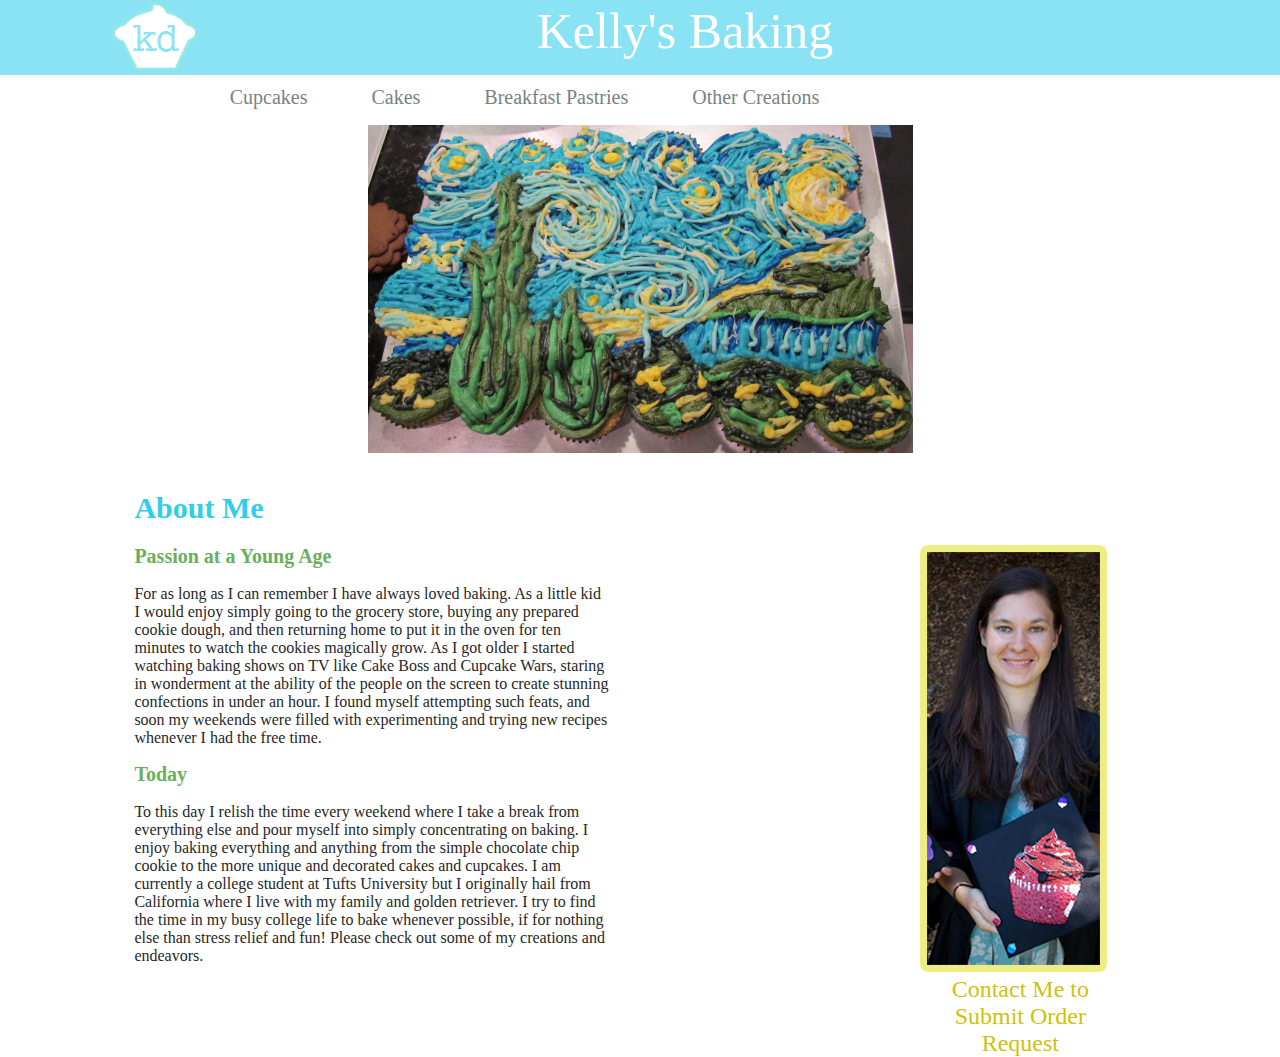
<file: index.html>
<!DOCTYPE html>
<html>
<head>
<!--Start of web page information-->
	<title>Kelly's Baking - Home</title>
	<meta name="description"
		content="Kelly's Baking Photogallery"/>
	<meta http-equiv="author"
		content="Kelly Donahoe"/>
	<meta name="keywords"
		content="baking, cookies, cake, pastries, cupcake, bread, Kelly, Donahoe"/>
<!--End of web page information-->

<link href="stylesheet.css" type="text/css" rel="stylesheet"/>
<!-- include jquery library -->
<script type="text/javascript" src="js/jquery-1.11.1.min.js"></script>
<!-- include cycle plug-in -->
<script type="text/javascript" src="js/jquery.cycle.all.js"></script>

<script type="text/javascript">
$(document).ready(function() {
    $('.slides').cycle({
        fx: 'fade'
    });
});
</script>


</head>



<body>

<!--<img src="images/header_logo.png" width="100%"/>
-->

<div id="banner">
	<div id="banner-content">
		Kelly's Baking
		<img src="images/logo.png"/>
	</div>
</div>

<!--Navigation Bar-->

<ul id="nav-subpages">
	<li><a href="cupcakes.html">Cupcakes</a></li>
	<li><a href="cakes.html">Cakes</a></li>
	<li><a href="breakfast_pastries.html">Breakfast Pastries<a/></li>
	<li><a href="other_creations.html">Other Creations</a></li>
</ul>

<!-- End navigation bar -->

<!-- Start image carusel -->

<!-- <div class="slide-viewer">
	<div class="slide-group">
		<div class="slide slide-1"><img src="images/starrynight.jpg"/></div>
		<div class="slide slide-2"><img src="images/chocolate_buttercream_cake.png"/></div>
		<div class="slide slide-3"><img src="images/fruit_scones.png"/></div>
		<div class="slide slide-4"><img src="images/fourth_of_july.png"/></div>

	</div> 
</div>
<div class="slide-buttons"></div>
 -->

<div class="slides">
		<img src="images/starrynight.jpg"/>
		<img src="images/chocolate_buttercream_cake.png"/>
		<img src="images/duck_cupcakes2.png"/>
		<img src="images/elephant_cupcakes2.png"/>
</div>
<!-- End image carusel -->


<!-- Start about me -->
<h1>About Me</h1>

<div id="kelly">
	<img src="images/kelly.png"/>
	<center><a href="mailto:kelly.donahoe@tufts.edu">Contact Me to Submit Order Request</a>
</div></center>

<h2>Passion at a Young Age</h2>
<p>For as long as I can remember I have always loved baking. As a little kid I would enjoy simply going to the grocery store, buying any prepared cookie dough, and then returning home to put it in the oven for ten minutes to watch the cookies magically grow. As I got older I started watching baking shows on TV like Cake Boss and Cupcake Wars, staring in wonderment at the ability of the people on the screen to create stunning confections in under an hour. I found myself attempting such feats, and soon my weekends were filled with experimenting and trying new recipes whenever I had the free time.</p> 

<h2>Today</h2>

<p>To this day I relish the time every weekend where I take a break from everything else and pour myself into simply concentrating on baking.  I enjoy baking everything and anything from the simple chocolate chip cookie to the more unique and decorated cakes and cupcakes. I am currently a college student at Tufts University but I originally hail from California where I live with my family and golden retriever.  I try to find the time in my busy college life to bake whenever possible, if for nothing else than stress relief and fun!  Please check out some of my creations and endeavors.</p>

<!-- <div id="email">
	
</div> -->

</body>

</html>
</file>
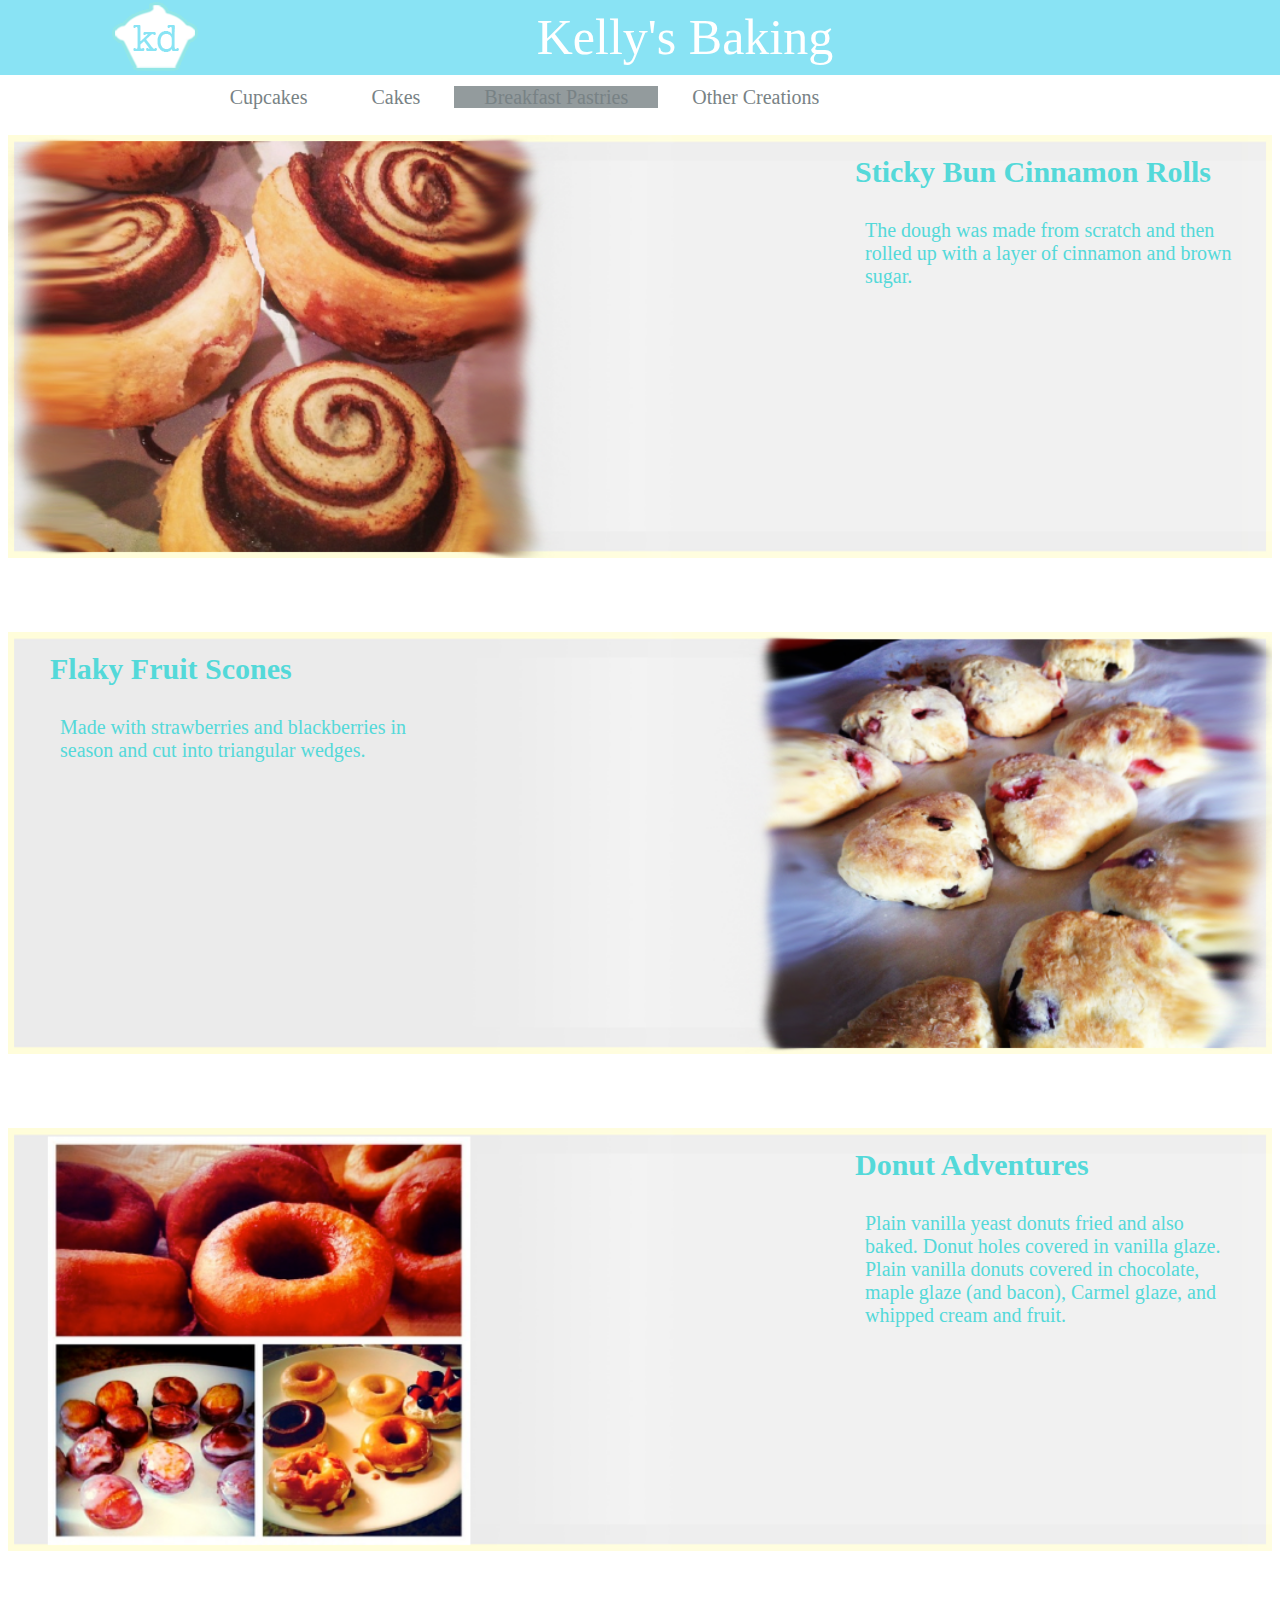
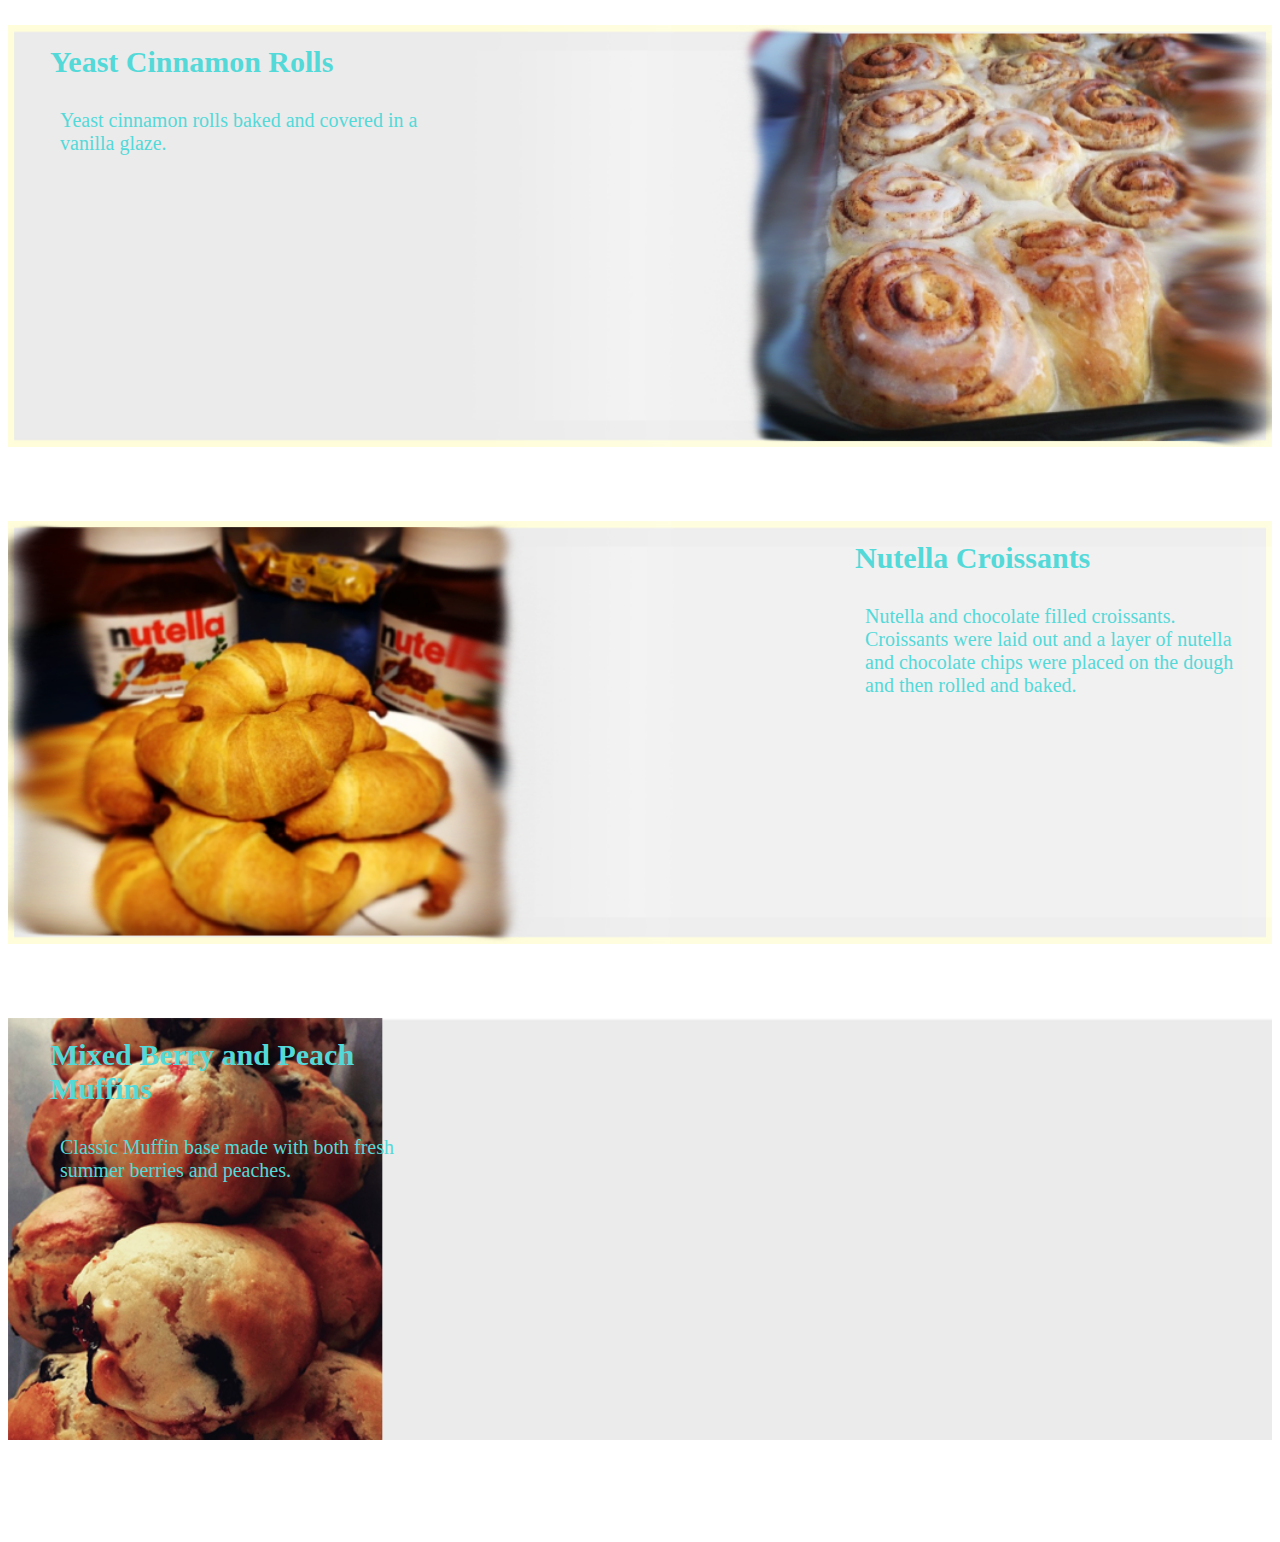
<file: breakfast_pasteries.html>
<!DOCTYPE html>
<html>
<head>
<!--Start of web page information-->
	<title>Kelly's Baking - Breakfast Pastries</title>
	<meta name="description"
		content="Kelly's Breakfast Pastries"/>
	<meta http-equiv="author"
		content="Elizabeth Liu"/>
	<meta name="keywords"
		content="baking, breakfast, pastries, Kelly, Donahoe"/>
<!--End of web page information-->

<link href="stylesheet.css" type="text/css" rel="stylesheet"/>

</head>



<body>

<div id="banner">
	<div id="banner-content">
		<a href="index.html">Kelly's Baking</a>
		<a href="index.html"><img src="images/logo.png"></a>
	</div>
</div>

<!--Navigation Bar-->

<ul id="nav-subpages">
	<li><a href="cupcakes.html">Cupcakes</a></li>
	<li><a href="cakes.html">Cakes</a></li>
	<li class="active"><a href="breakfast_pastries.html">Breakfast Pastries<a/></li>
	<li><a href="other_creations.html">Other Creations</a></li>
</ul>
<!-- End navigation bar -->

<!-- POST 1 -->
<div class="post_new">
	<div class="treat_info right_treat">
		<h3>Sticky Bun Cinnamon Rolls</h3>
		<p>The dough was made from scratch and then rolled up with a layer of cinnamon and brown sugar.</p>	
	</div>
	<img src="images/sticky_cinnamon_rolls.png"/>
</div>

<!-- POST 2 -->
<div class="post_new">
	<div class="treat_info left_treat">
		<h3>Flaky Fruit Scones</h3>
		<p>Made with strawberries and blackberries in season and cut into triangular wedges.</p>	
	</div>
	<img src="images/fruit_scones2.png"/>
</div>

<!-- POST 3 -->
<div class="post_new">
	<div class="treat_info right_treat">
		<h3>Donut Adventures</h3>
		<p>Plain vanilla yeast donuts fried and also baked. Donut holes covered in vanilla glaze. Plain vanilla donuts covered in chocolate, maple glaze (and bacon), Carmel glaze, and whipped cream and fruit.</p>	
	</div>
	<img src="images/donuts.png"/>
</div>

<!-- POST 4 -->
<div class="post_new">
	<div class="treat_info left_treat">
		<h3>Yeast Cinnamon Rolls</h3>
		<p>Yeast cinnamon rolls baked and covered in a vanilla glaze.</p>	
	</div>
	<img src="images/yeast_cinnamon_rolls.png"/>
</div>

<!-- POST 5 -->
<div class="post_new">
	<div class="treat_info right_treat">
		<h3>Nutella Croissants</h3>
		<p>Nutella and chocolate filled croissants. Croissants were laid out and a layer of nutella and chocolate chips were placed on the dough and then rolled and baked.</p>	
	</div>
	<img src="images/nutella_croissants.png"/>
</div>
	
<!-- POST 6 -->
<div class="post_new">
	<div class="treat_info left_treat">
		<h3>Mixed Berry and Peach Muffins</h3>
		<p> Classic Muffin base made with both fresh summer berries and peaches.</p>	
	</div>
	<img src="images/muffins.png"/>
</div>


</body>

</html>
</file>
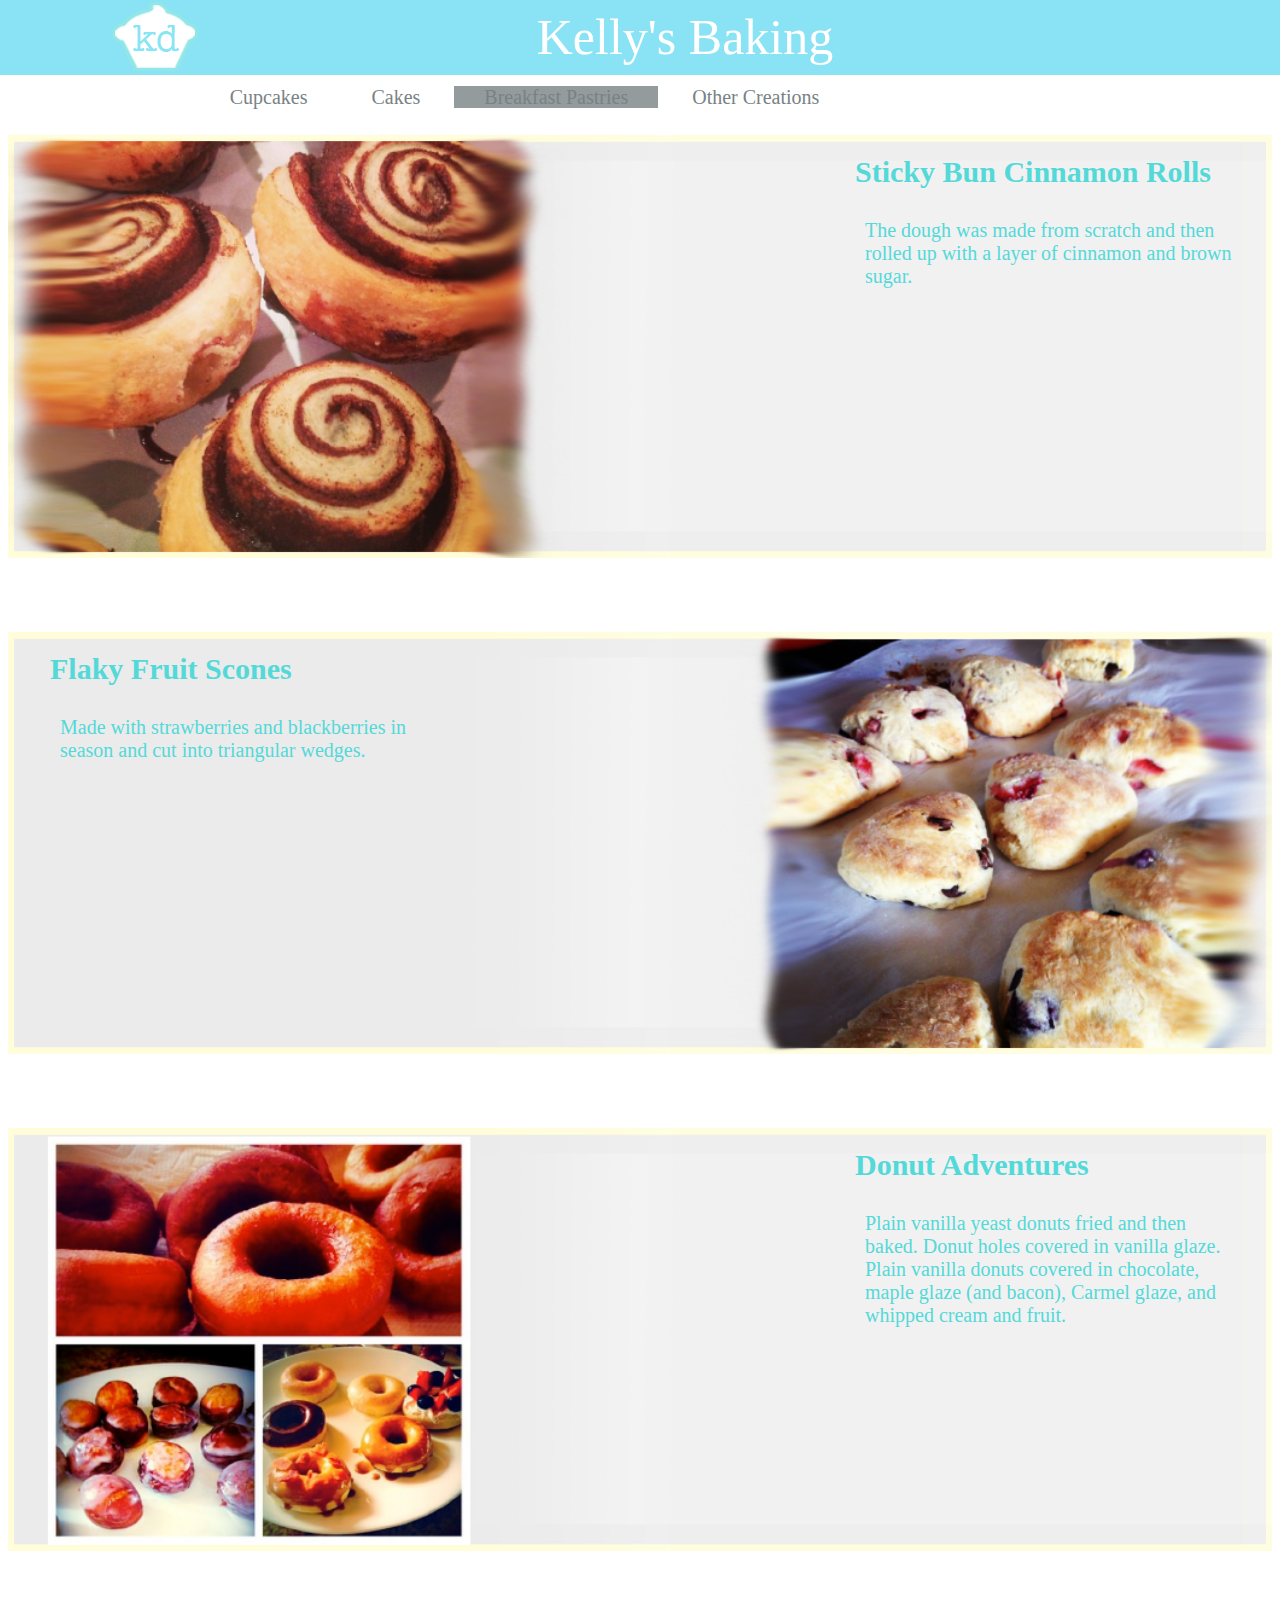
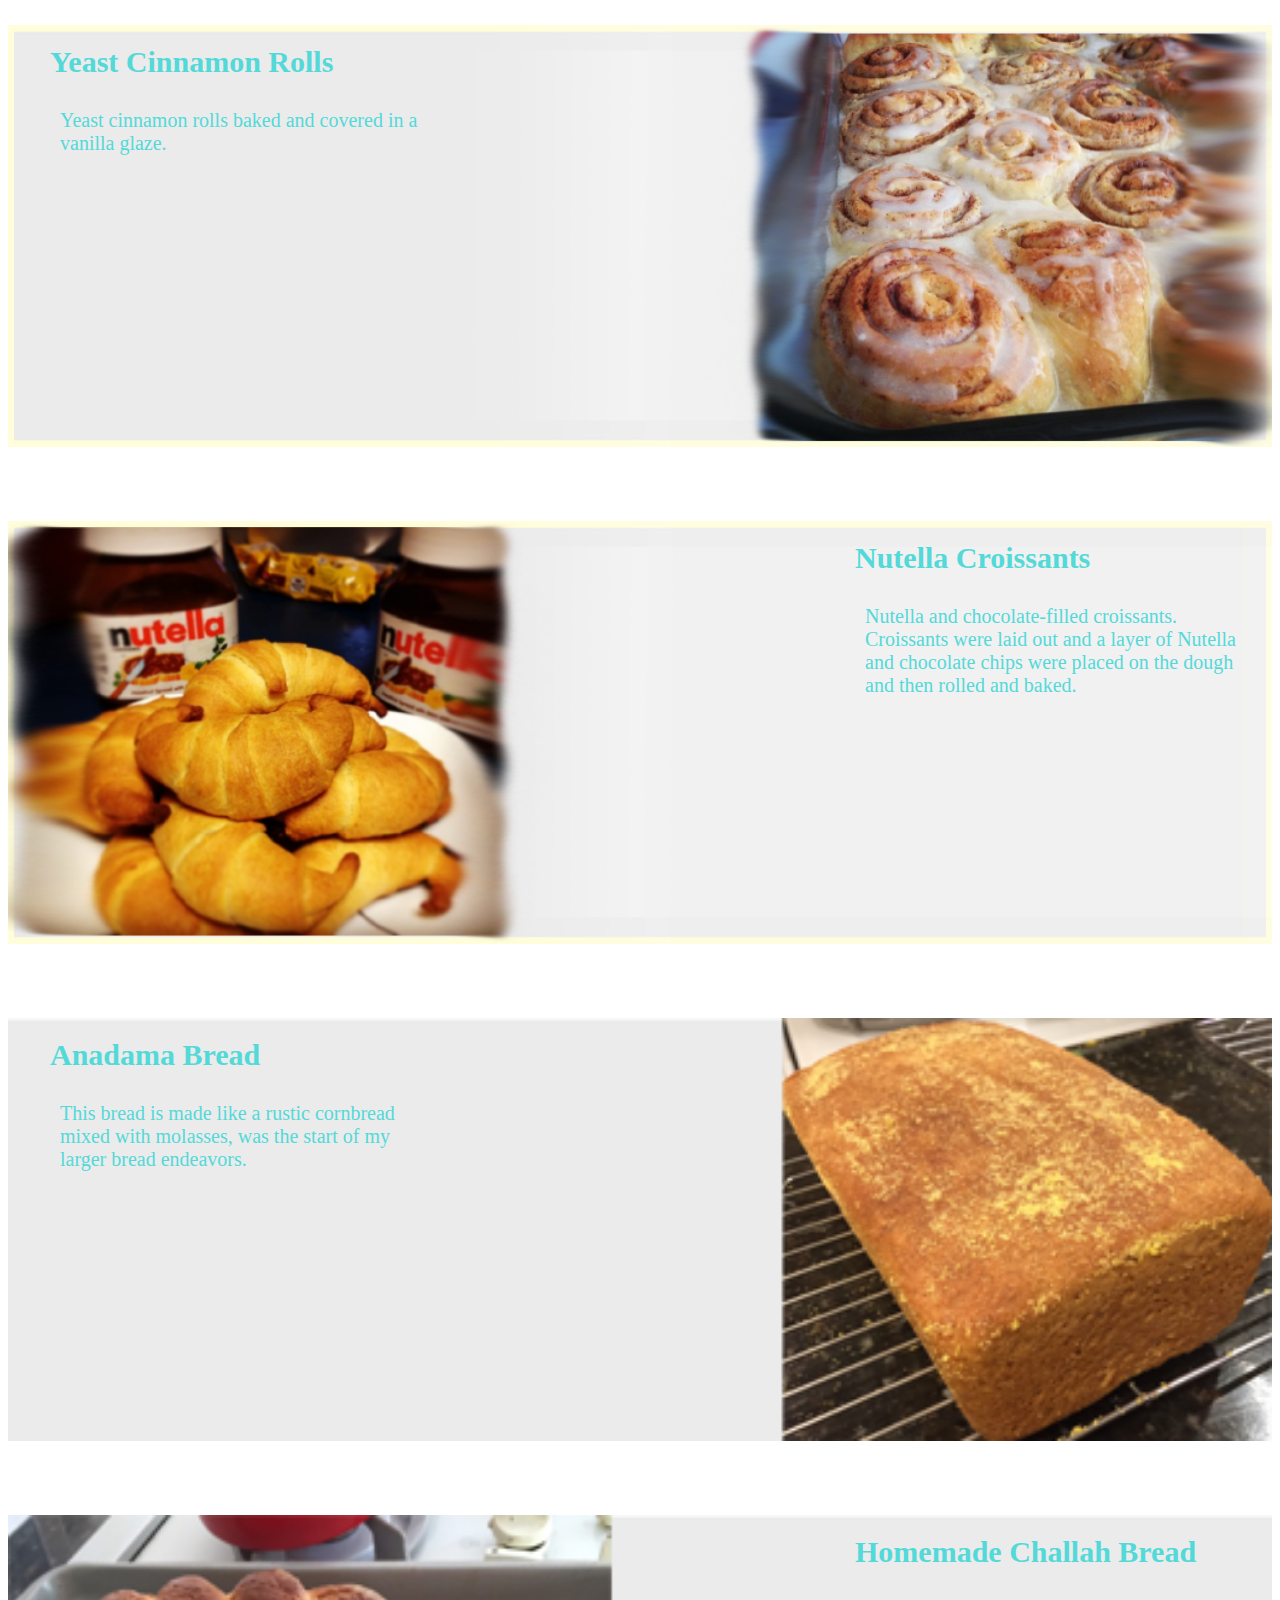
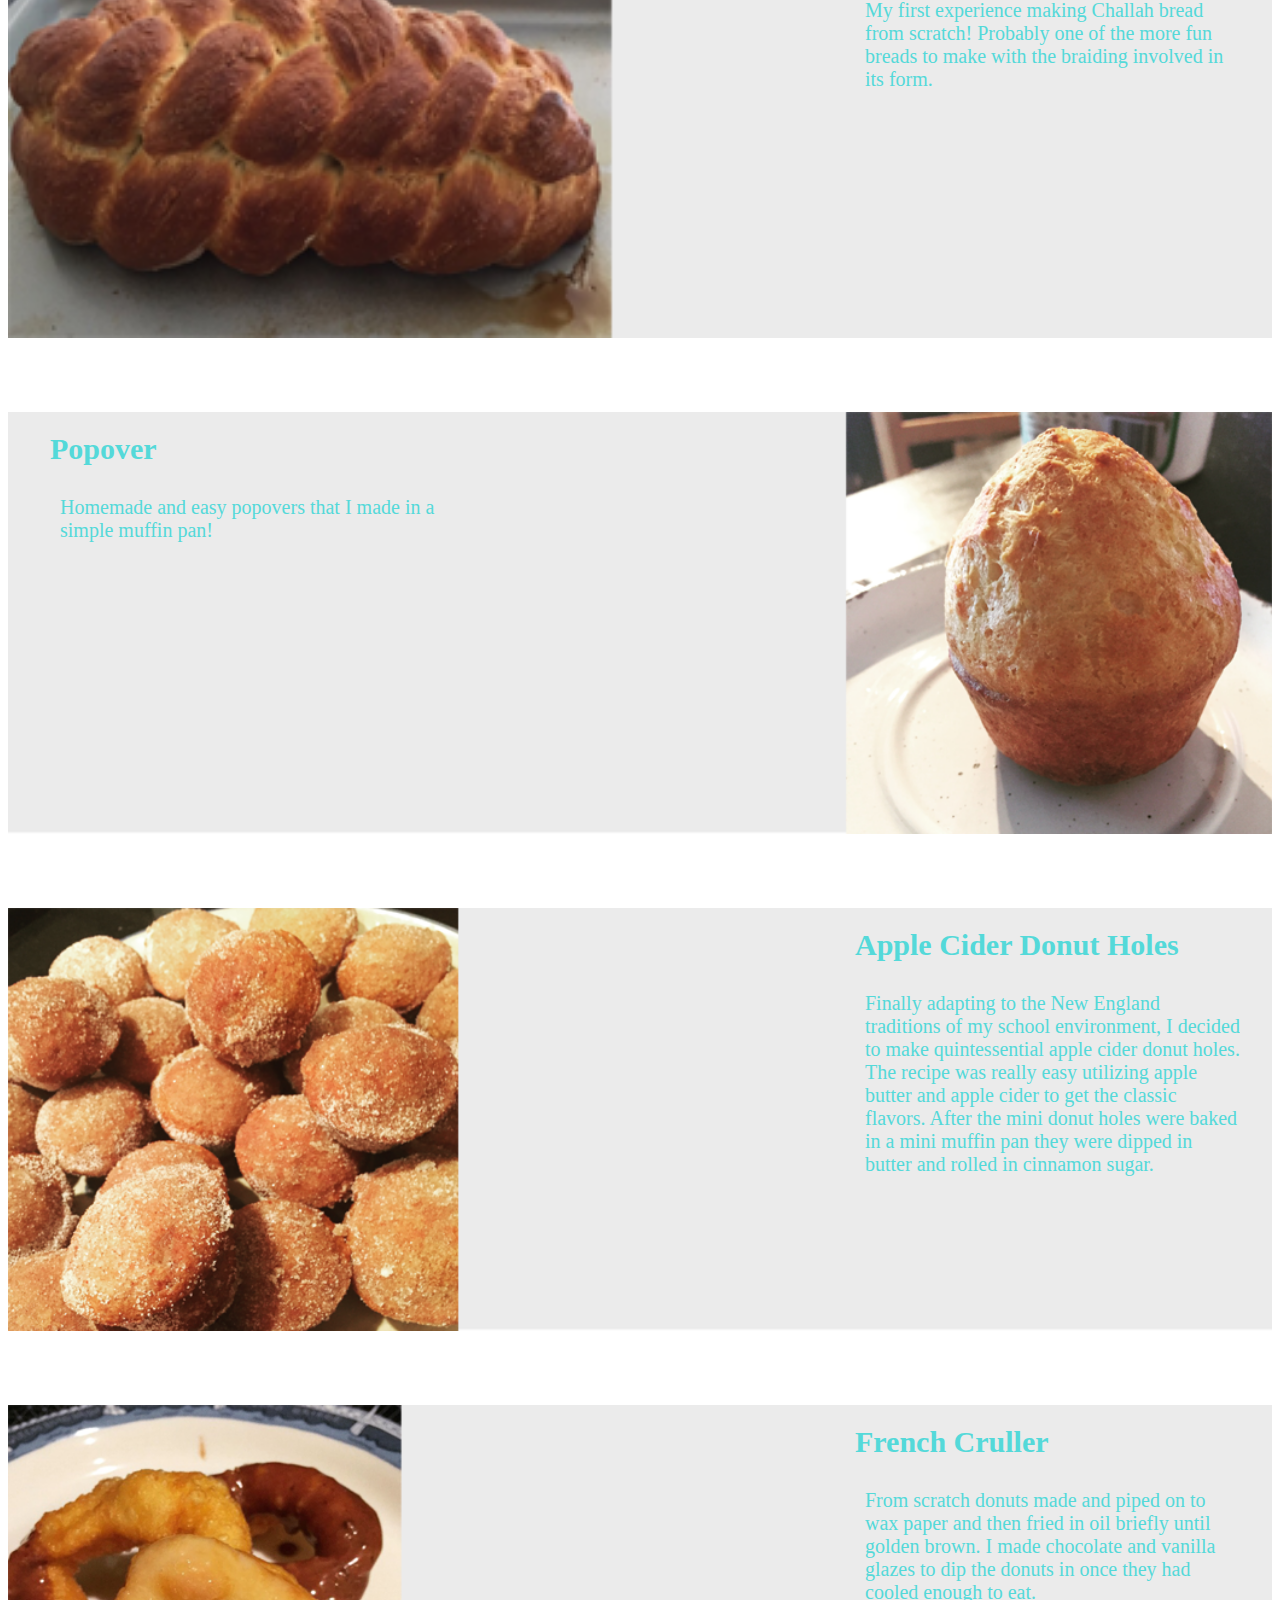
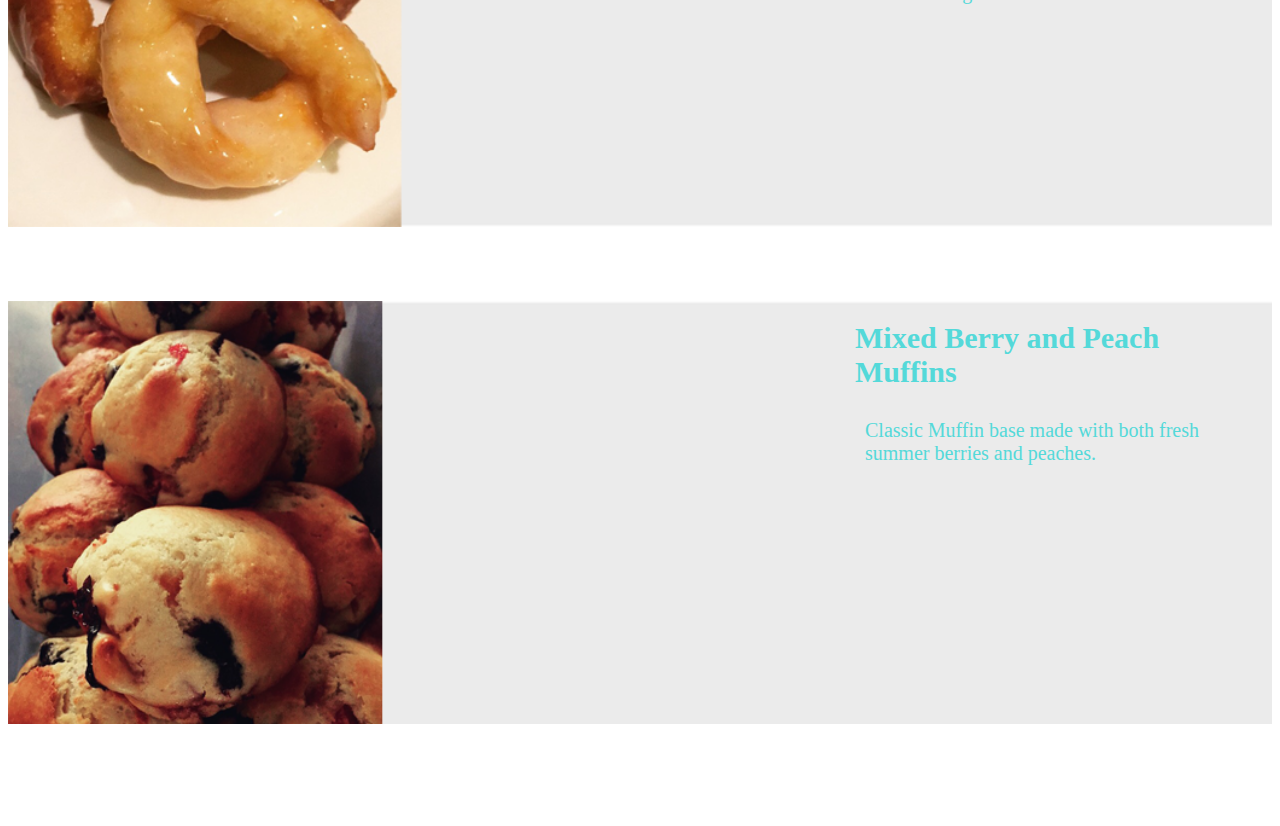
<file: breakfast_pastries.html>
<!DOCTYPE html>
<html>
<head>
<!--Start of web page information-->
	<title>Kelly's Baking - Breakfast Pastries</title>
	<meta name="description"
		content="Kelly's Breakfast Pastries"/>
	<meta http-equiv="author"
		content="Elizabeth Liu"/>
	<meta name="keywords"
		content="baking, breakfast, pastries, Kelly, Donahoe"/>
<!--End of web page information-->

<link href="stylesheet.css" type="text/css" rel="stylesheet"/>

</head>



<body>

<div id="banner">
	<div id="banner-content">
		<a href="index.html">Kelly's Baking</a>
		<a href="index.html"><img src="images/logo.png"></a>
	</div>
</div>

<!--Navigation Bar-->

<ul id="nav-subpages">
	<li><a href="cupcakes.html">Cupcakes</a></li>
	<li><a href="cakes.html">Cakes</a></li>
	<li class="active"><a href="breakfast_pastries.html">Breakfast Pastries<a/></li>
	<li><a href="other_creations.html">Other Creations</a></li>
</ul>
<!-- End navigation bar -->

<!-- POST 1 -->
<div class="post_new">
	<div class="treat_info right_treat">
		<h3>Sticky Bun Cinnamon Rolls</h3>
		<p>The dough was made from scratch and then rolled up with a layer of cinnamon and brown sugar.</p>	
	</div>
	<img src="images/sticky_cinnamon_rolls.png"/>
</div>

<!-- POST 2 -->
<div class="post_new">
	<div class="treat_info left_treat">
		<h3>Flaky Fruit Scones</h3>
		<p>Made with strawberries and blackberries in season and cut into triangular wedges.</p>	
	</div>
	<img src="images/fruit_scones2.png"/>
</div>

<!-- POST 3 -->
<div class="post_new">
	<div class="treat_info right_treat">
		<h3>Donut Adventures</h3>
		<p>Plain vanilla yeast donuts fried and then baked. Donut holes covered in vanilla glaze. Plain vanilla donuts covered in chocolate, maple glaze (and bacon), Carmel glaze, and whipped cream and fruit.</p>	
	</div>
	<img src="images/donuts.png"/>
</div>

<!-- POST 4 -->
<div class="post_new">
	<div class="treat_info left_treat">
		<h3>Yeast Cinnamon Rolls</h3>
		<p>Yeast cinnamon rolls baked and covered in a vanilla glaze.</p>	
	</div>
	<img src="images/yeast_cinnamon_rolls.png"/>
</div>

<!-- POST 5 -->
<div class="post_new">
	<div class="treat_info right_treat">
		<h3>Nutella Croissants</h3>
		<p>Nutella and chocolate-filled croissants. Croissants were laid out and a layer of Nutella and chocolate chips were placed on the dough and then rolled and baked.</p>	
	</div>
	<img src="images/nutella_croissants.png"/>
</div>

<!-- POST 6 -->
<div class="post_new">
        <div class="treat_info left_treat">
                <h3>Anadama Bread</h3>
                <p>This bread is made like a rustic cornbread mixed with molasses, was the start of my larger bread endeavors. </p>  
        </div>
        <img src="images/Anadama.png"/>
</div>

<!-- POST 7 -->
<div class="post_new">
        <div class="treat_info right_treat">
                <h3>Homemade Challah Bread</h3>
                <p>My first experience making Challah bread from scratch! Probably one of the more fun breads to make with the braiding involved in its form. </p>
        </div>
        <img src="images/Challah.png"/>
</div>

<!-- POST 8 -->
<div class="post_new">
        <div class="treat_info left_treat">
                <h3>Popover</h3>
                <p> Homemade and easy popovers that I made in a simple muffin pan! </p>
        </div>
        <img src="images/Popover.png"/>
</div>

<!-- POST 9 -->
<div class="post_new">
        <div class="treat_info right_treat">
                <h3> Apple Cider Donut Holes </h3>
                <p> Finally adapting to the New England traditions of my school environment, I decided to make quintessential apple cider donut holes. The recipe was really easy utilizing apple butter and apple cider to get the classic flavors. After the mini donut holes were baked in a mini muffin pan they were dipped in butter and rolled in cinnamon sugar. </p>
        </div>
        <img src="images/Appleciderdonut.png"/>
</div>

<!-- POST 10 -->
<div class="post_new">
        <div class="treat_info right_treat">
                <h3> French Cruller </h3>
                <p> From scratch donuts made and piped on to wax paper and then fried in oil briefly until golden brown. I made chocolate and vanilla glazes to dip the donuts in once they had cooled enough to eat.  </p>
        </div>
        <img src="images/FrenchCrueller.png"/>
</div>

<!-- POST 11 -->
<div class="post_new">
	<div class="treat_info right_treat">
		<h3>Mixed Berry and Peach Muffins</h3>
		<p> Classic Muffin base made with both fresh summer berries and peaches.</p>	
	</div>
	<img src="images/muffins.png"/>
</div>

	


</body>

</html>
</file>
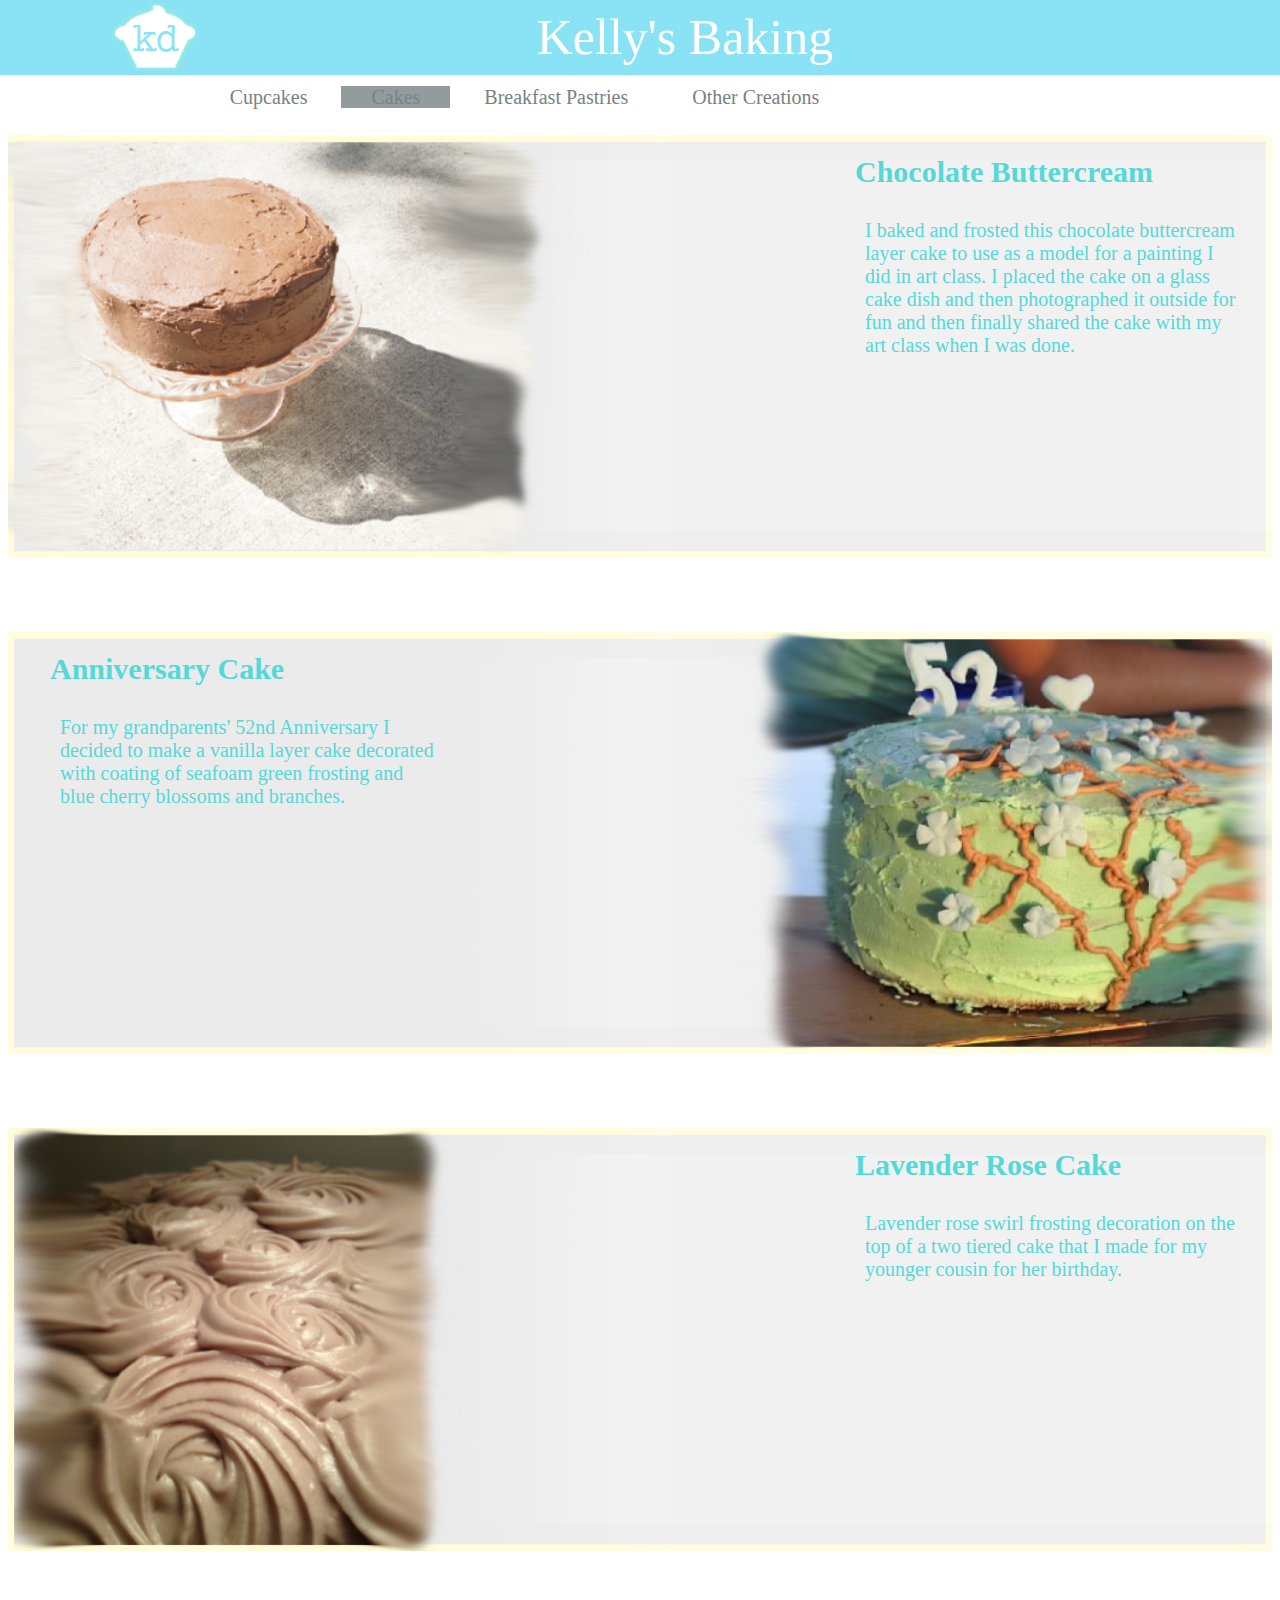
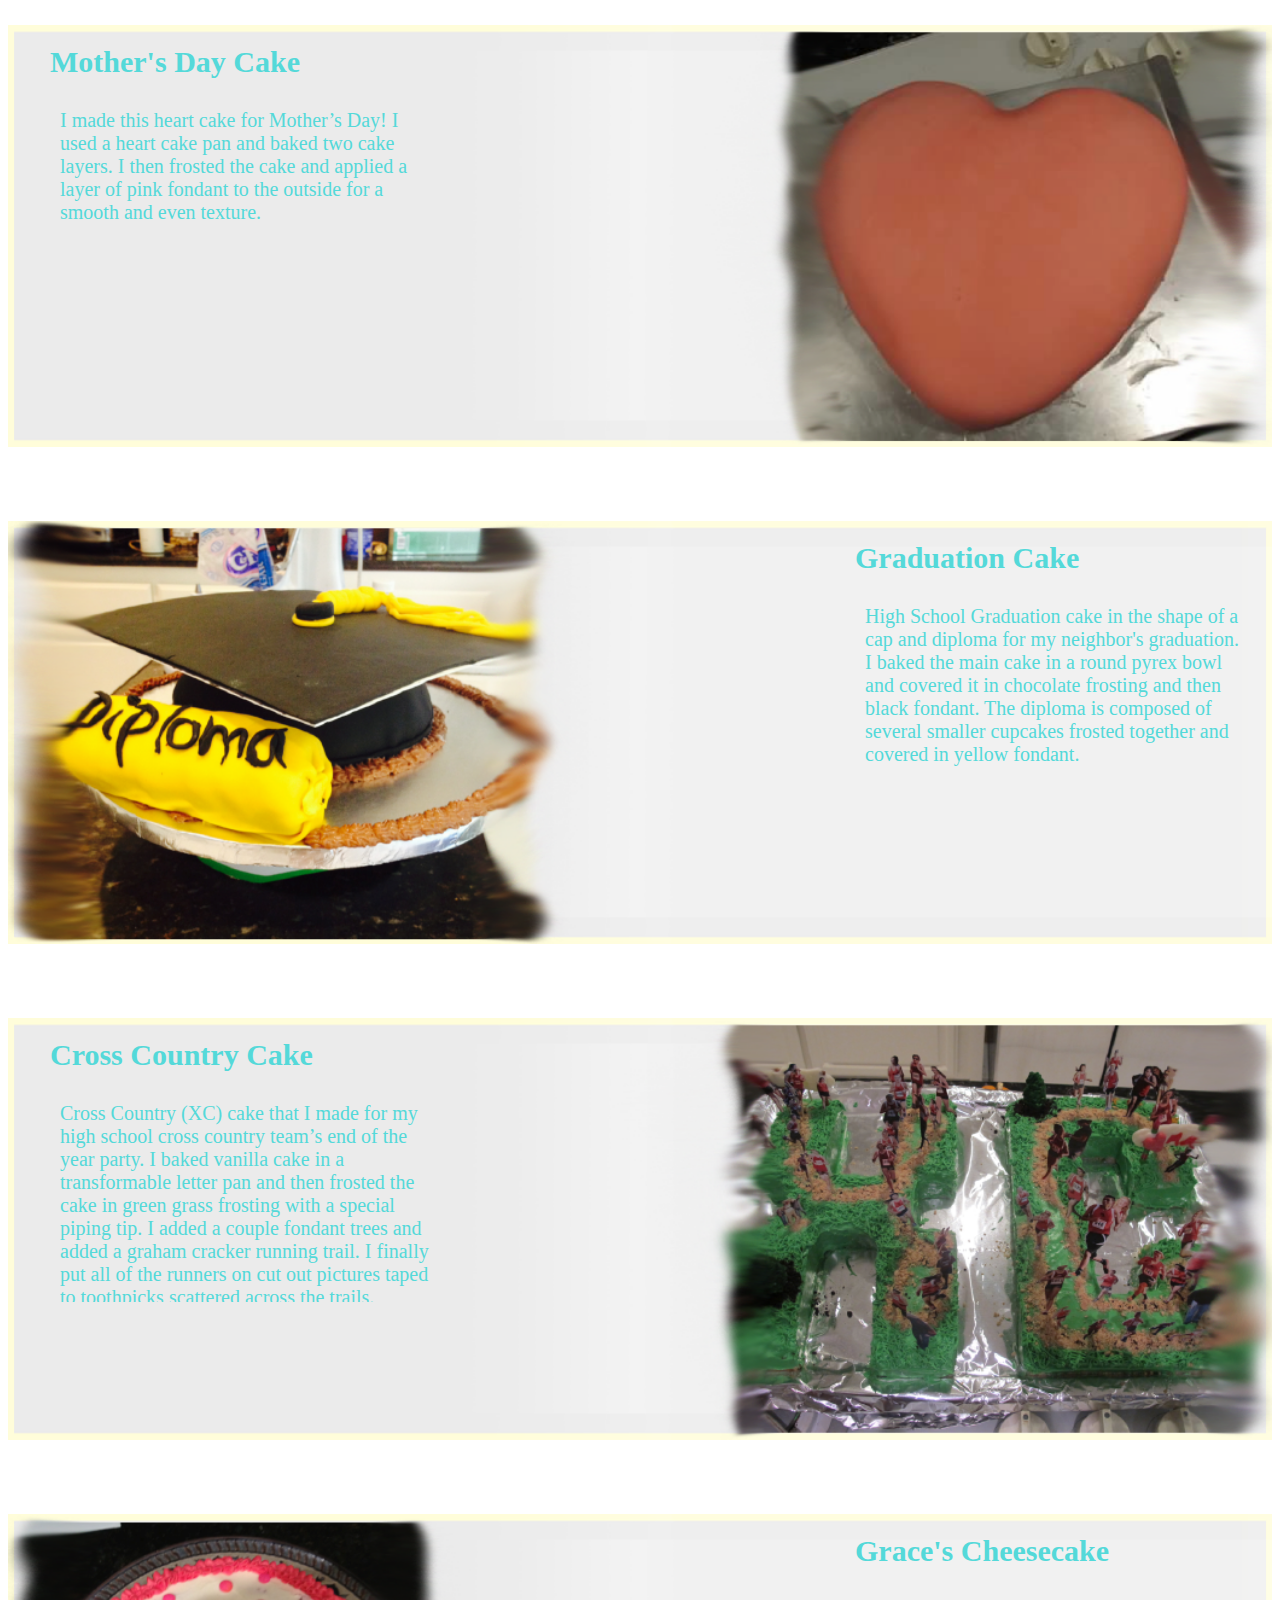
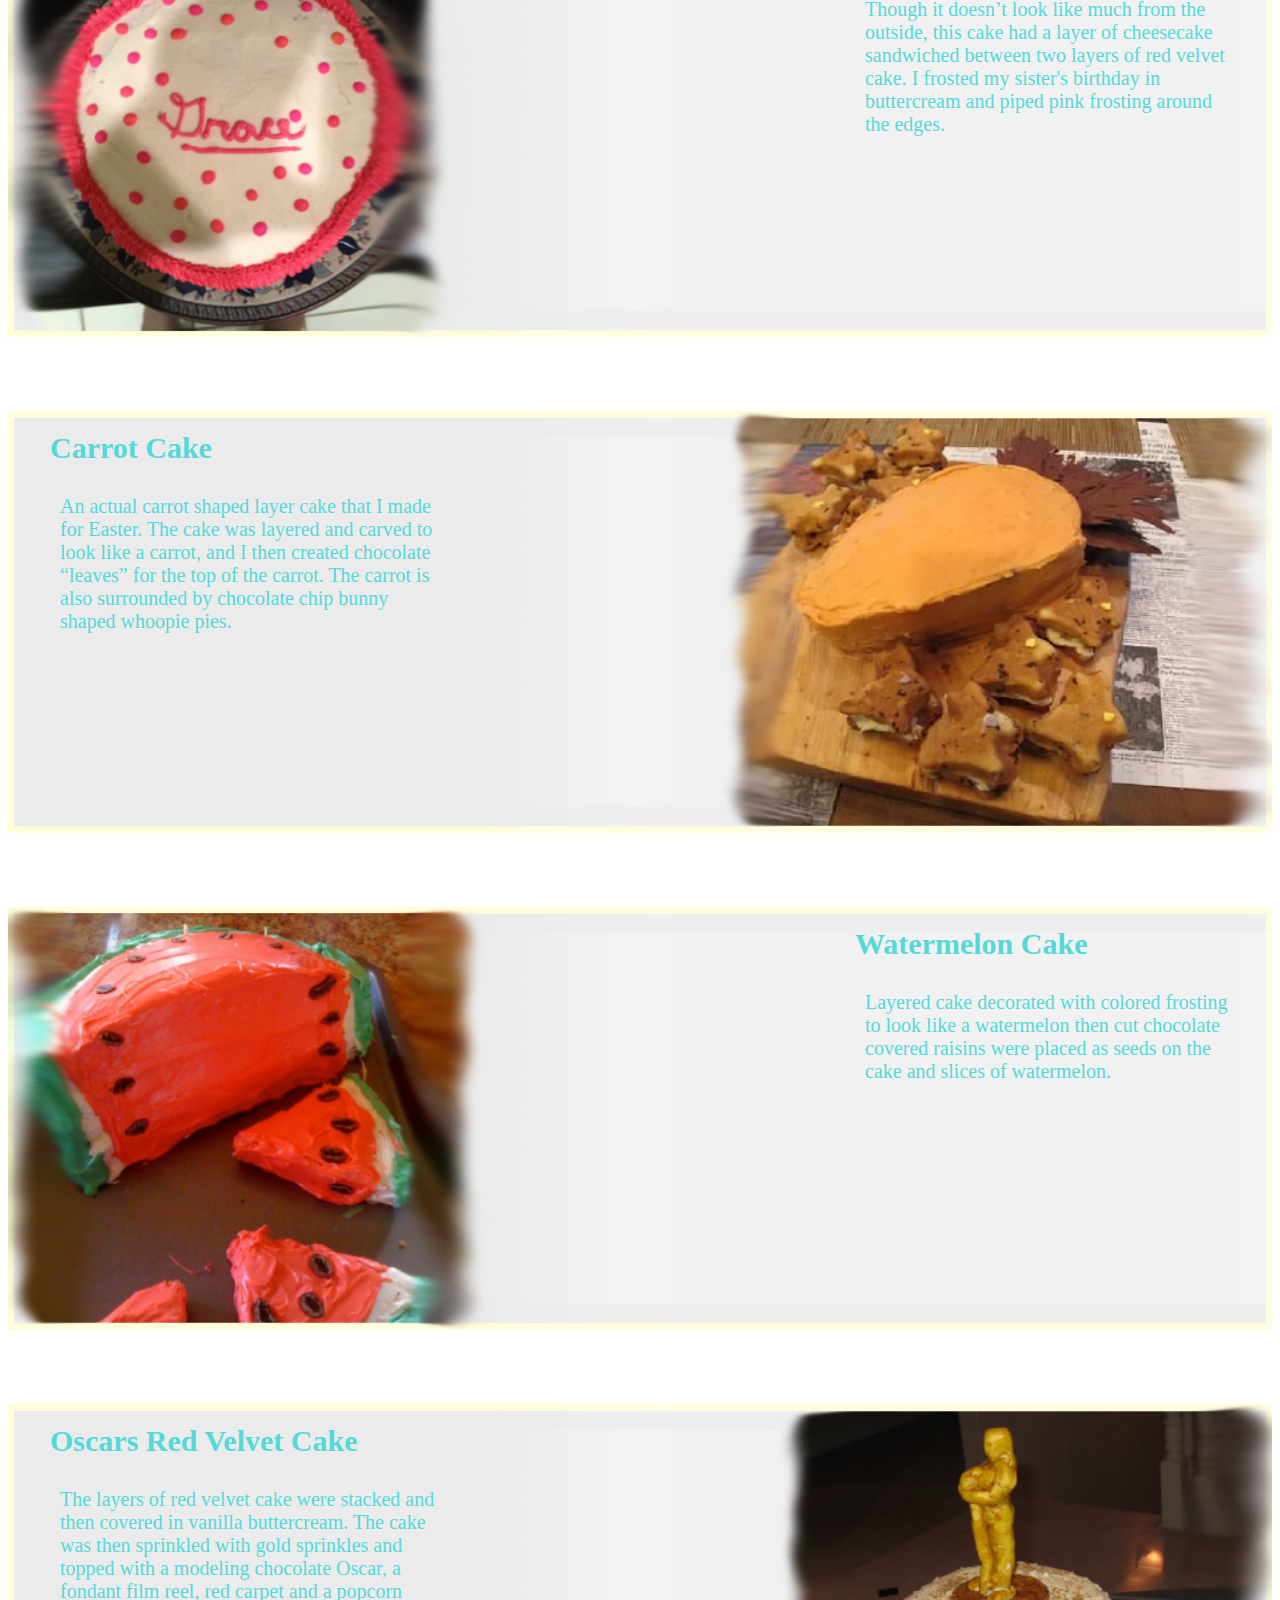
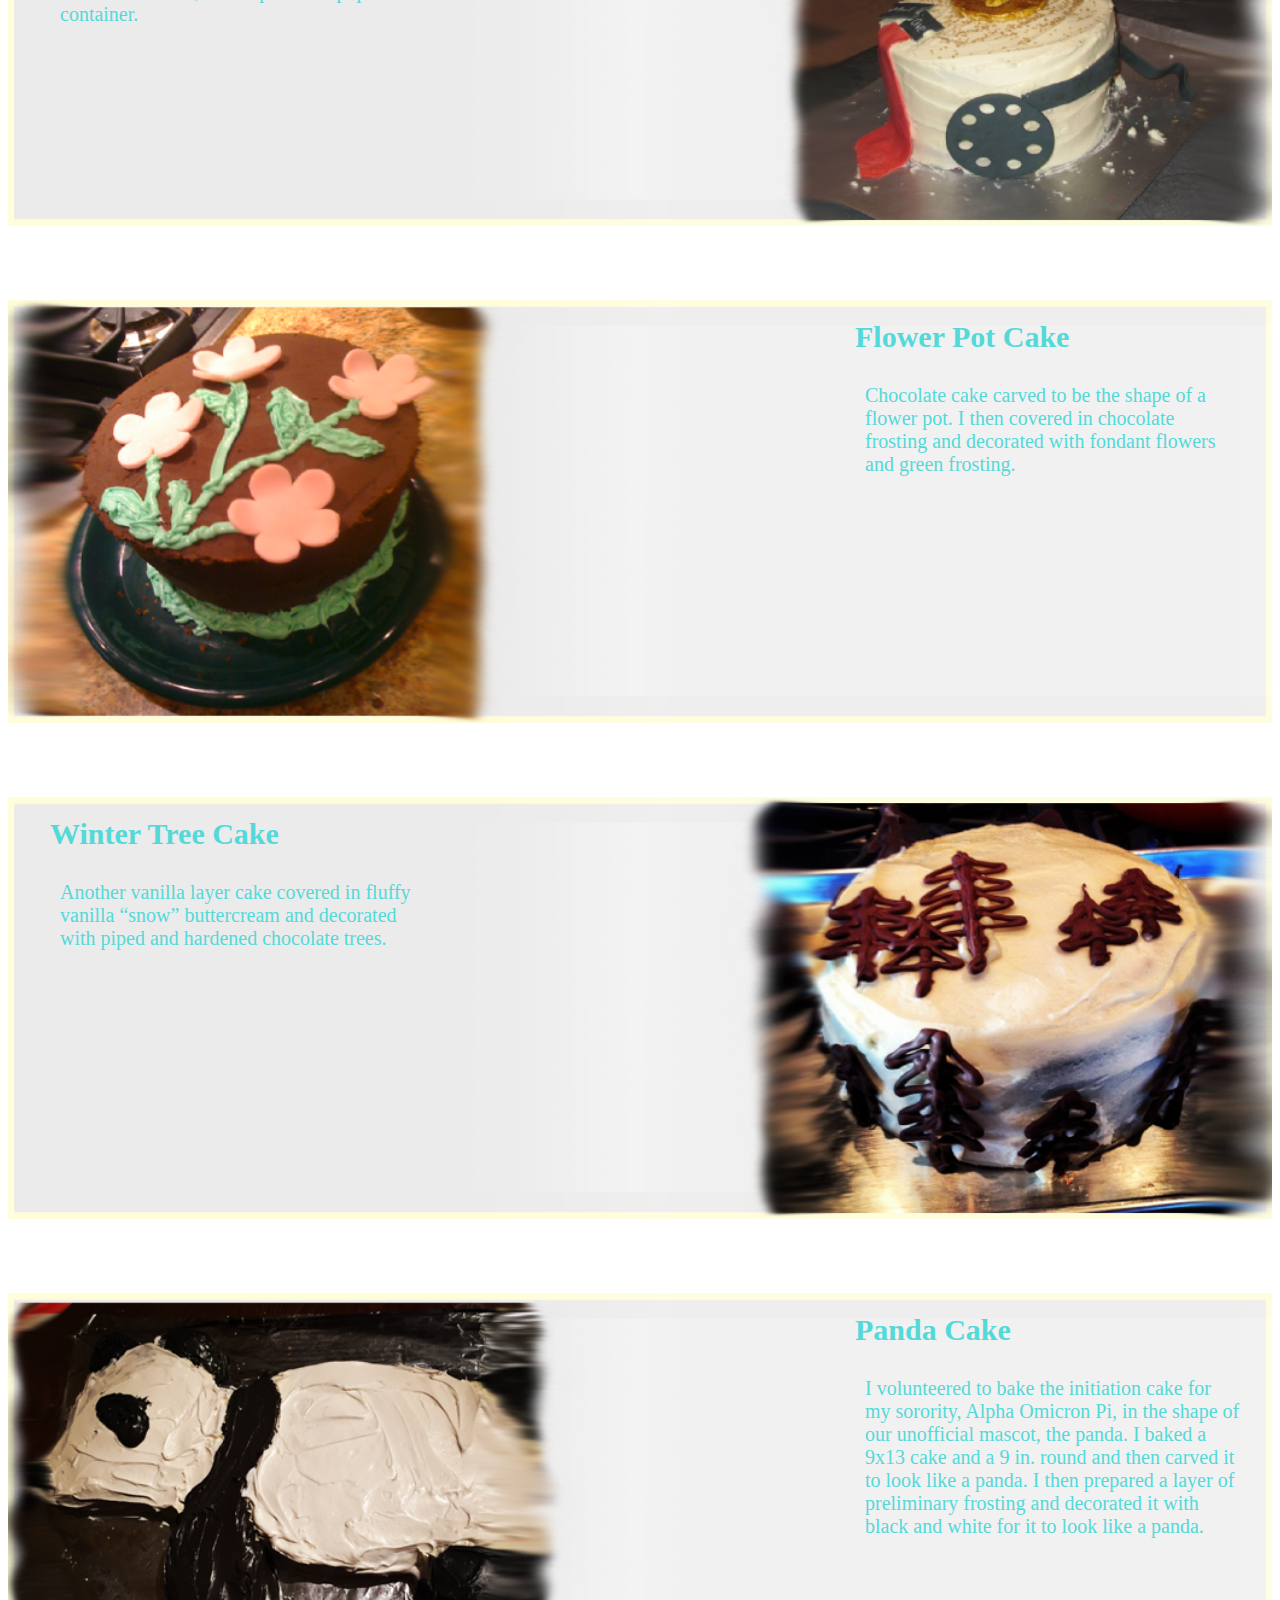
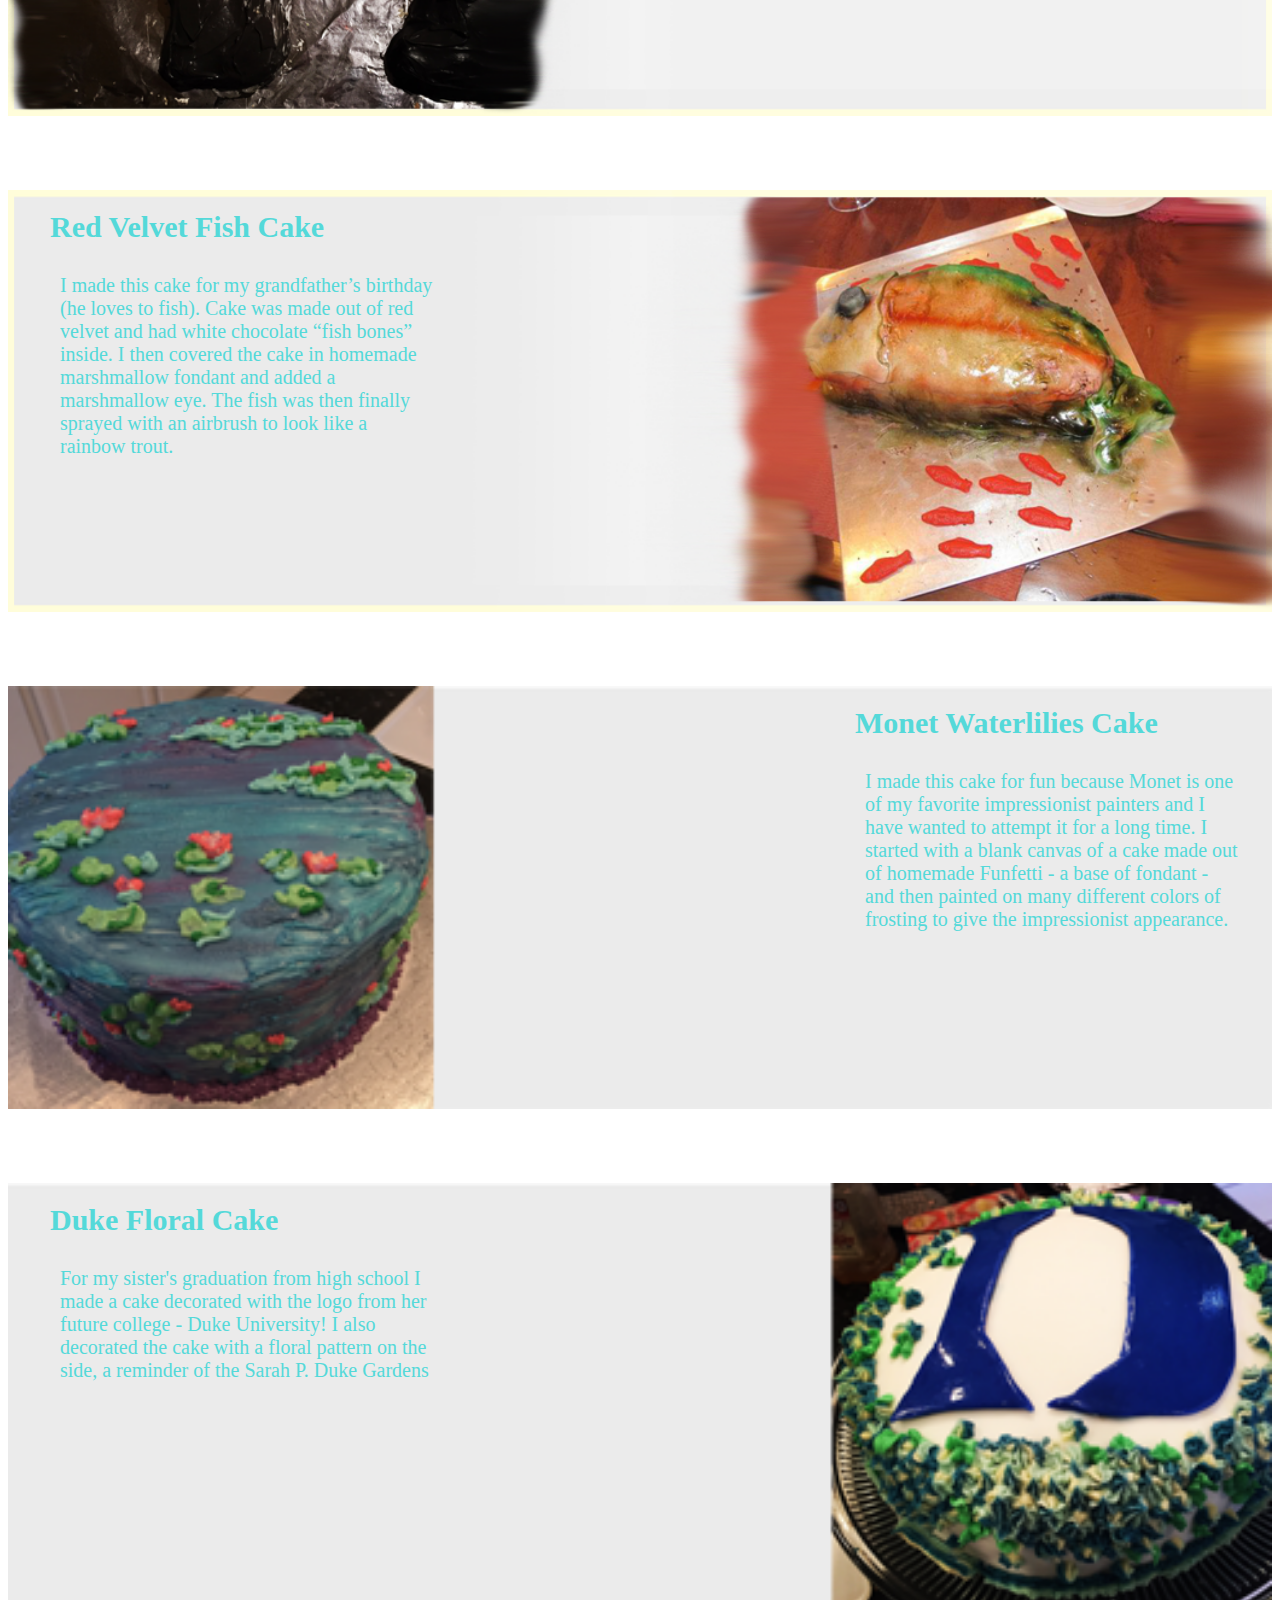
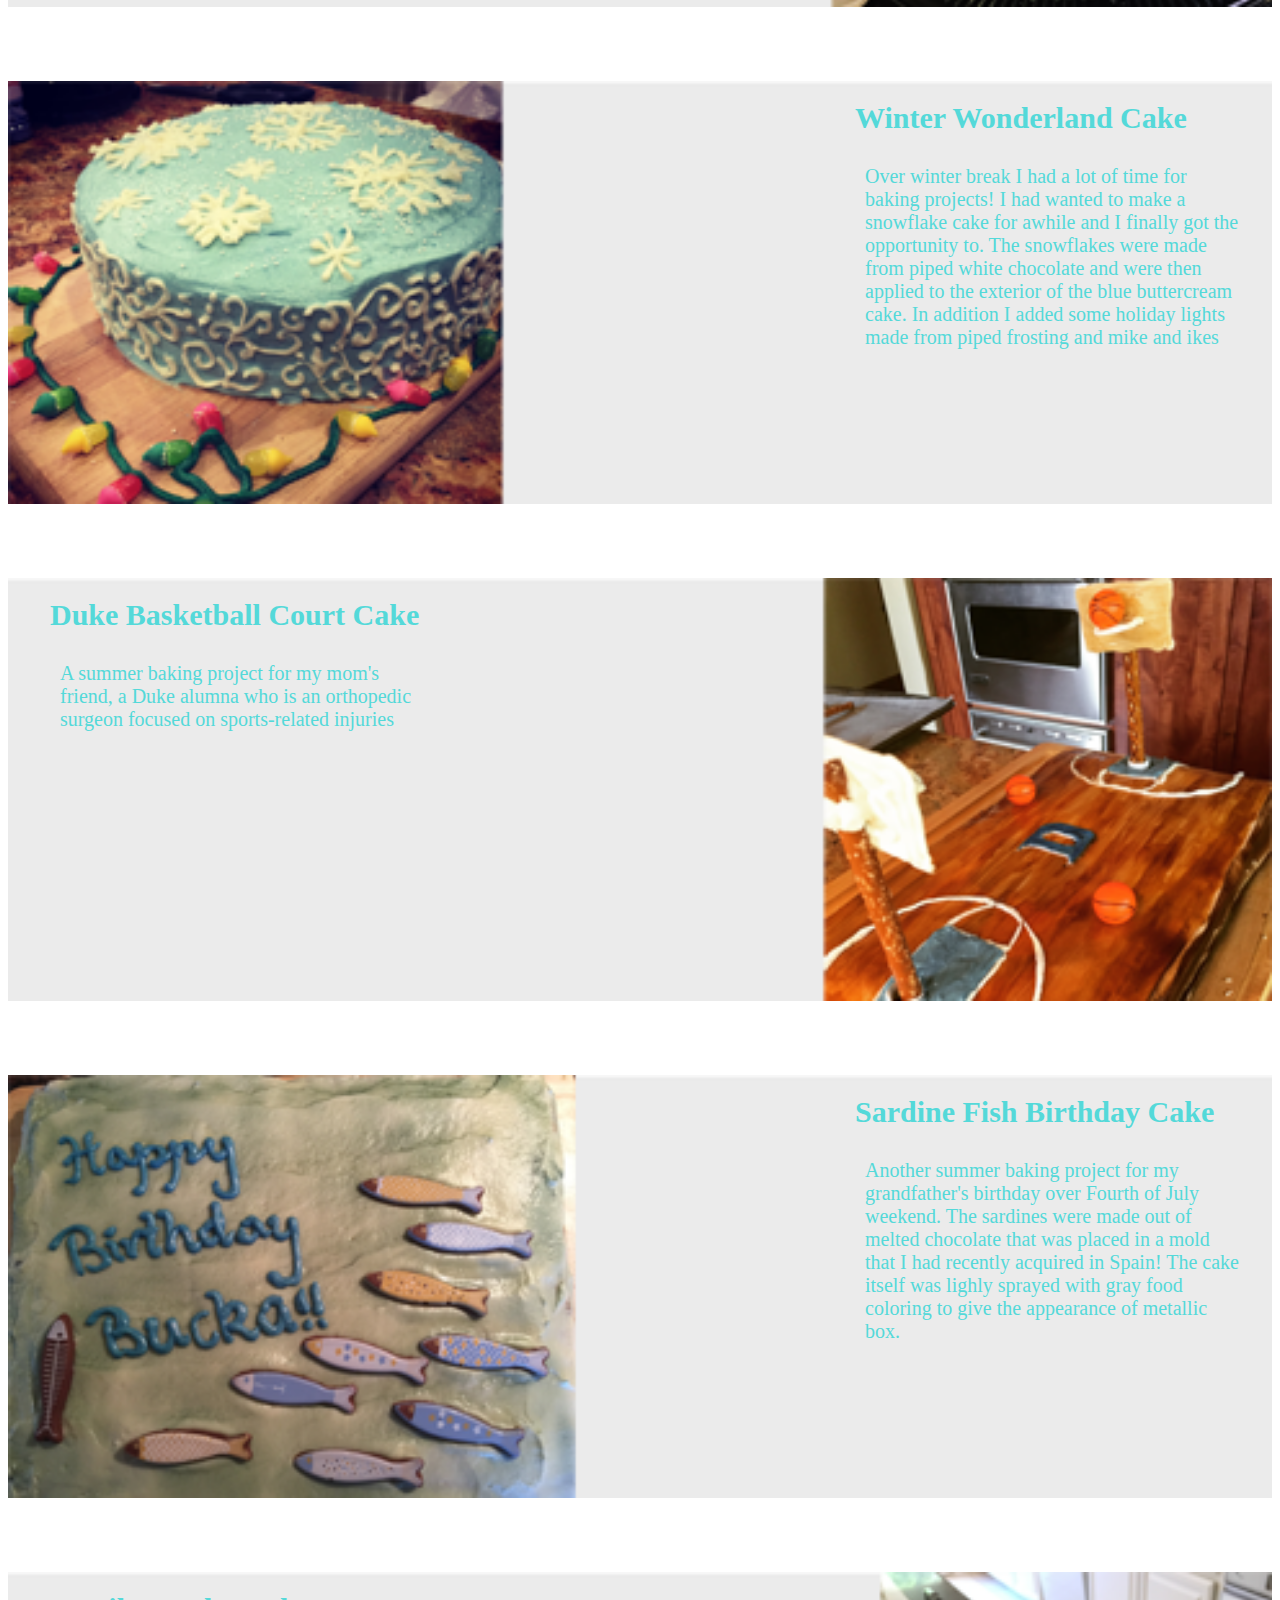
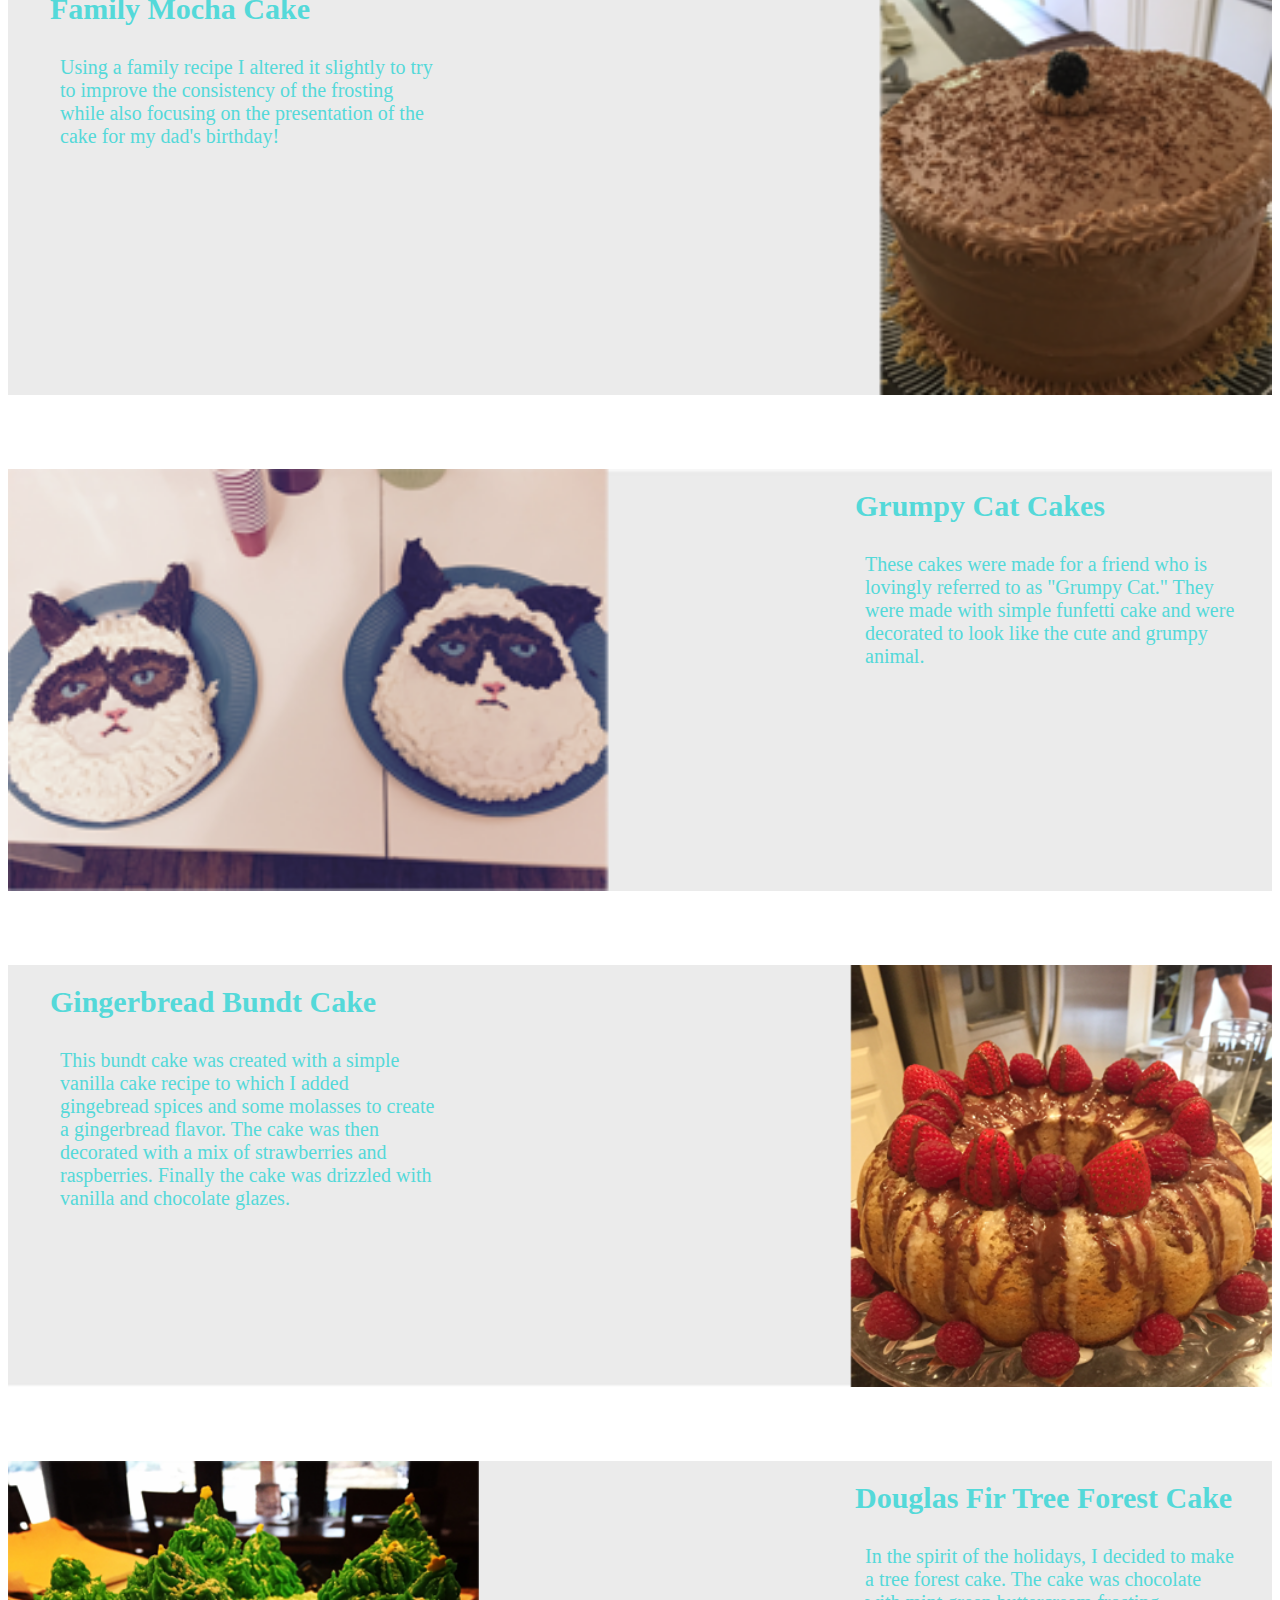
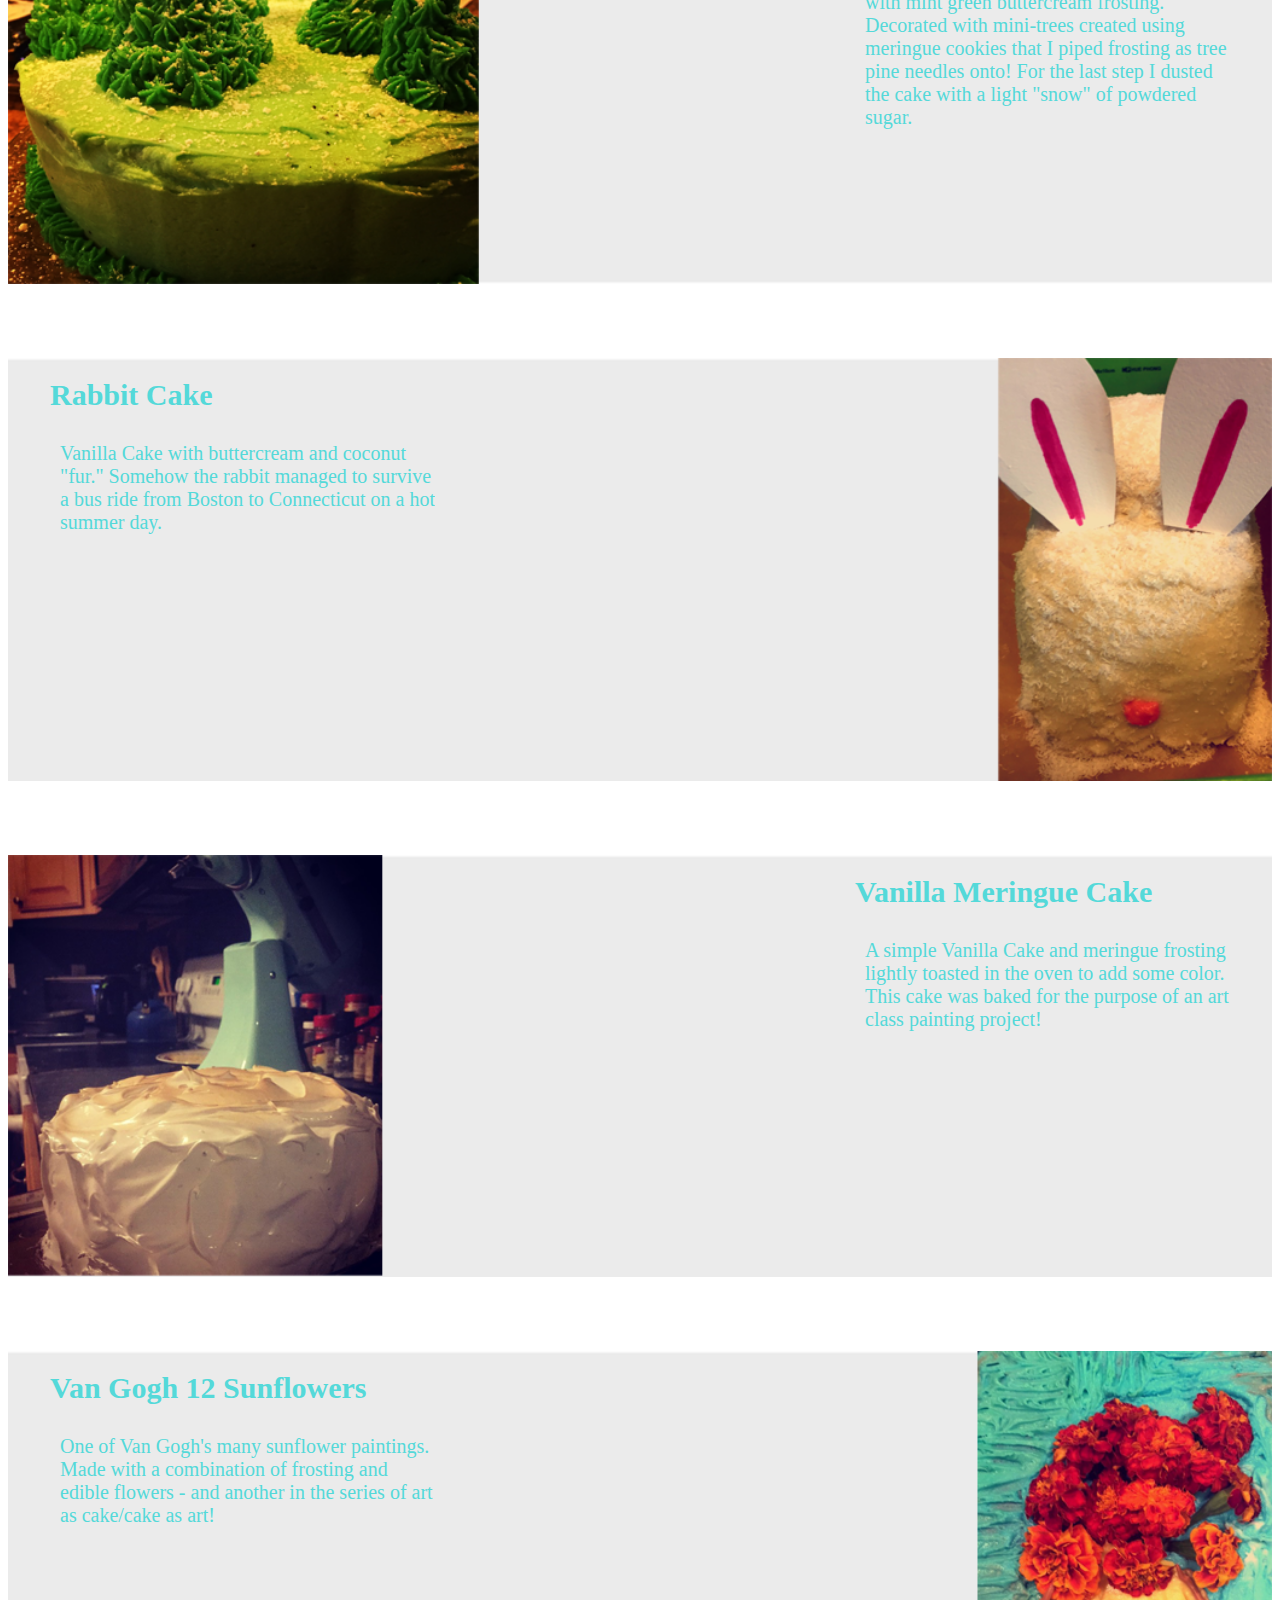
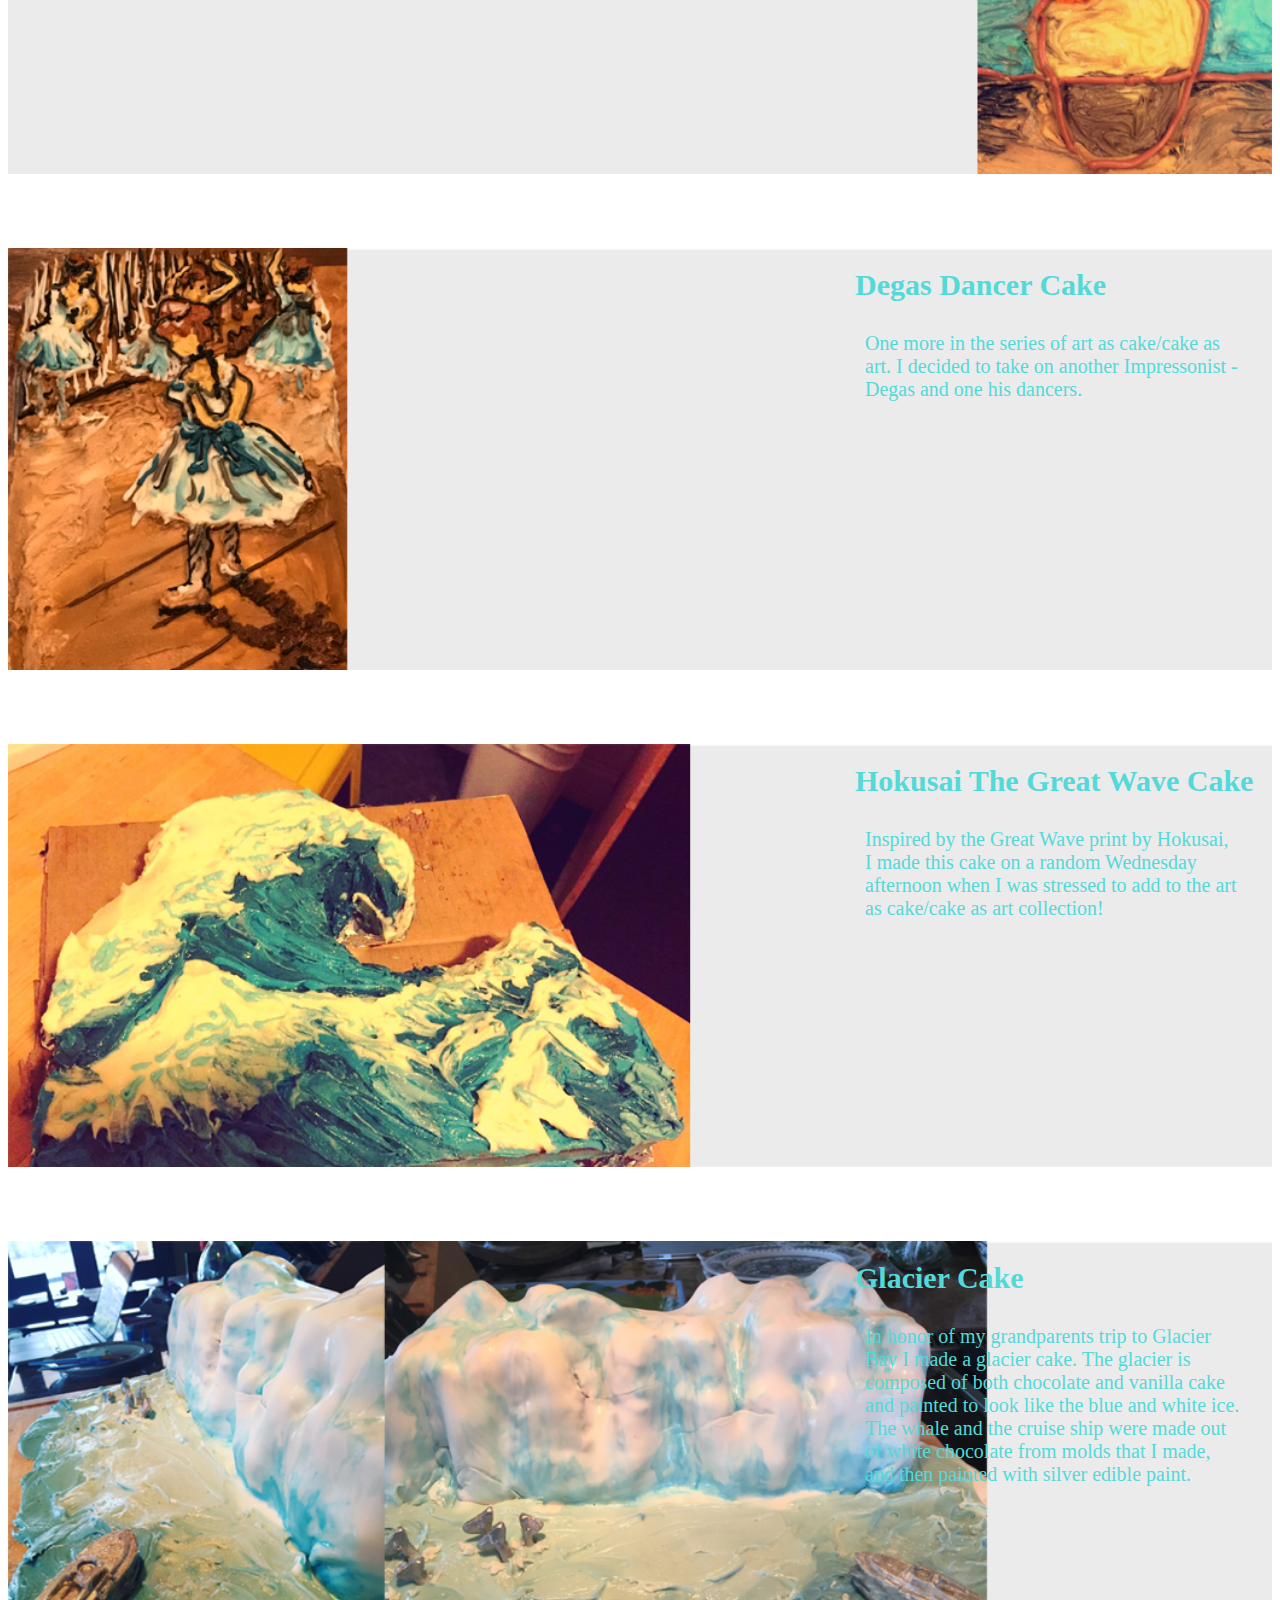
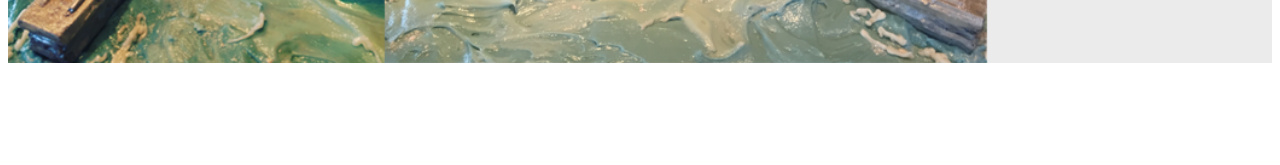
<file: cakes.html>
<!DOCTYPE html>
<html>
<head>
<!--Start of web page information-->
	<title>Kelly's Baking - Cakes</title>
	<meta name="description"
		content="Kelly's Cakes"/>
	<meta http-equiv="author"
		content="Elizabeth Liu"/>
	<meta name="keywords"
		content="baking, cake, Kelly, Donahoe"/>
<!--End of web page information-->

<link href="stylesheet.css" type="text/css" rel="stylesheet"/>

</head>



<body>

<div id="banner">
	<div id="banner-content">
		<a href="index.html">Kelly's Baking</a>
		<a href="index.html"><img src="images/logo.png"></a>
	</div>
</div>

<!--Navigation Bar-->

<ul id="nav-subpages">
	<li><a href="cupcakes.html">Cupcakes</a></li>
	<li class="active"><a href="cakes.html">Cakes</a></li>
	<li><a href="breakfast_pastries.html">Breakfast Pastries<a/></li>
	<li><a href="other_creations.html">Other Creations</a></li>
</ul>
<!-- End navigation bar -->

<!-- POST 1 -->
<div class="post_new">
	<div class="treat_info right_treat">
		<h3>Chocolate Buttercream</h3>
		<p>I baked and frosted this chocolate buttercream layer cake to use as a model for a painting I did in art class. I placed the cake on a glass cake dish and then photographed it outside for fun and then finally shared the cake with my art class when I was done.</p>
	</div>
	<img src="images/chocolate_buttercream.png"/>
</div>

<!-- POST 2 -->
<div class="post_new">
	<div class="treat_info left_treat">
		<h3>Anniversary Cake</h3>
		<p>For my grandparents' 52nd Anniversary I decided to make a vanilla layer cake decorated with coating of seafoam green frosting and blue cherry blossoms and branches.</p>
	</div>
	<img src="images/anniversary_cake.png"/>
</div>

<!-- POST 3 -->
<div class="post_new">
	<div class="treat_info right_treat">
		<h3>Lavender Rose Cake</h3>
		<p>Lavender rose swirl frosting decoration on the top of a two tiered cake that I made for my younger cousin for her birthday.</p>
	</div>
	<img src="images/lavender_cake.png"/>
</div>

<!-- POST 4 -->
<div class="post_new">
	<div class="treat_info left_treat">
		<h3>Mother's Day Cake</h3>
		<p>I made this heart cake for Mother’s Day! I used a heart cake pan and baked two cake layers. I then frosted the cake and applied a layer of pink fondant to the outside for a smooth and even texture.</p>
	</div>
	<img src="images/heart_cake.png"/>
</div>

<!-- POST 5 -->
<div class="post_new">
	<div class="treat_info right_treat">
		<h3>Graduation Cake</h3>
		<p>High School Graduation cake in the shape of a cap and diploma for my neighbor's graduation. I baked the main cake in a round pyrex bowl and covered it in chocolate frosting and then black fondant. The diploma is composed of several smaller cupcakes frosted together and covered in yellow fondant.</p>
	</div>
	<img src="images/diploma_cake.png"/>
</div>
 
<!-- POST 6 -->
<div class="post_new">
	<div class="treat_info left_treat">
		<h3>Cross Country Cake</h3>
		<p>Cross Country (XC) cake that I made for my high school cross country team’s end of the year party. I baked vanilla cake in a transformable letter pan and then frosted the cake in green grass frosting with a special piping tip. I added a couple fondant trees and added a graham cracker running trail. I finally put all of the runners on cut out pictures taped to toothpicks scattered across the trails.</p>
	</div>
	<img src="images/cross_country_cake.png"/>
</div>

<!-- POST 7 -->
<div class="post_new">
	<div class="treat_info right_treat">
		<h3>Grace's Cheesecake</h3>
		<p>Though it doesn’t look like much from the outside, this cake had a layer of cheesecake sandwiched between two layers of red velvet cake. I frosted my sister's birthday in buttercream and piped pink frosting around the edges. </p>
	</div>
	<img src="images/grace_cheesecake.png"/>
</div>

<!-- POST 8 -->
<div class="post_new">
	<div class="treat_info left_treat">
		<h3>Carrot Cake</h3>
		<p>An actual carrot shaped layer cake that I made for Easter. The cake was layered and carved to look like a carrot, and I then created chocolate “leaves” for the top of the carrot. The carrot is also surrounded by chocolate chip bunny shaped whoopie pies.</p>
	</div>
	<img src="images/carrot_cake.png"/>
</div>

<!-- POST 9 -->
<div class="post_new">
	<div class="treat_info right_treat">
		<h3>Watermelon Cake</h3>
		<p>Layered cake decorated with colored frosting to look like a watermelon then cut chocolate covered raisins were placed as seeds on the cake and slices of watermelon.</p>
	</div>
	<img src="images/watermelon_cake.png"/>
</div>

<!-- POST 10 -->
<div class="post_new">
	<div class="treat_info left_treat">
		<h3>Oscars Red Velvet Cake</h3>
		<p>The layers of red velvet cake were stacked and then covered in vanilla buttercream. The cake was then sprinkled with gold sprinkles and topped with a modeling chocolate Oscar, a fondant film reel, red carpet and a popcorn container.</p>
	</div>
	<img src="images/oscars_cake.png"/>
</div>

<!-- POST 11 -->
<div class="post_new">
	<div class="treat_info right_treat">
		<h3>Flower Pot Cake</h3>
		<p>Chocolate cake carved to be the shape of a flower pot. I then covered in chocolate frosting and decorated with fondant flowers and green frosting.</p>
	</div>
	<img src="images/flower_pot_cake.png"/>
</div>

<!-- POST 12 -->
<div class="post_new">
	<div class="treat_info left_treat">
		<h3>Winter Tree Cake</h3>
		<p>Another vanilla layer cake covered in fluffy vanilla “snow” buttercream and decorated with piped and hardened chocolate trees.</p>
	</div>
	<img src="images/winter_tree_cake.png"/>
</div>

<!-- POST 13 -->
<div class="post_new">
	<div class="treat_info right_treat">
		<h3>Panda Cake</h3>
		<p>I volunteered to bake the initiation cake for my sorority, Alpha Omicron Pi, in the shape of our unofficial mascot, the panda. I baked a 9x13 cake and a 9 in. round and then carved it to look like a panda. I then prepared a layer of preliminary frosting and decorated it with black and white for it to look like a panda.</p>
	</div>
	<img src="images/panda_cake.png"/>
</div>

<!-- POST 14 -->
<div class="post_new">
	<div class="treat_info left_treat">
		<h3>Red Velvet Fish Cake</h3>
		<p>I made this cake for my grandfather’s birthday (he loves to fish). Cake was made out of red velvet and had white chocolate “fish bones” inside. I then covered the cake in homemade marshmallow fondant and added a marshmallow eye. The fish was then finally sprayed with an airbrush to look like a rainbow trout.</p>
	</div>
	<img src="images/fish_cake.png"/>
</div>


<!-- POST 15 -->
<div class="post_new">
        <div class="treat_info right_treat">
                <h3>Monet Waterlilies Cake </h3>
                <p>I made this cake for fun because Monet is one of my favorite impressionist painters and I have wanted to attempt it for a long time. I started with a blank canvas of a cake made out of homemade Funfetti - a base of fondant - and then painted on many different colors of frosting to give the impressionist appearance.</p>
        </div>
        <img src="images/monet_cake.png"/>
</div>

<!-- POST 16 -->
<div class="post_new">
        <div class="treat_info left_treat">
                <h3>Duke Floral Cake </h3>
                <p>For my sister's graduation from high school I made a cake decorated with the logo from her future college - Duke University! I also decorated the cake with a floral pattern on the side, a reminder of the Sarah P. Duke Gardens </p> 
        </div>
        <img src="images/duke_cake.png"/>
</div>

<!-- POST 17 -->
<div class="post_new">
        <div class="treat_info right_treat">
                <h3>Winter Wonderland Cake </h3>
                <p>Over winter break I had a lot of time for baking projects! I had wanted to make a snowflake cake for awhile and I finally got the opportunity to. The snowflakes were made from piped white chocolate and were then applied to the exterior of the blue buttercream cake. In addition I added some holiday lights made from piped frosting and mike and ikes </p>
        </div>
        <img src="images/winter_cake.png"/>
</div>


<!-- POST 18 -->
<div class="post_new">
        <div class="treat_info left_treat">
                <h3>Duke Basketball Court Cake </h3>
                <p>A summer baking project for my mom's friend, a Duke alumna who is an orthopedic surgeon focused on sports-related injuries </p>
        </div>
        <img src="images/Duke_bball.png"/>
</div>

<!-- POST 19 -->
<div class="post_new">
        <div class="treat_info right_treat">
                <h3>Sardine Fish Birthday Cake </h3>
                <p>Another summer baking project for my grandfather's birthday over Fourth of July weekend. The sardines were made out of melted chocolate that was placed in a mold that I had recently acquired in Spain! The cake itself was lighly sprayed with gray food coloring to give the appearance of metallic box. </p>
        </div>
        <img src="images/sardines.png"/>
</div>

<!-- POST 20 -->
<div class="post_new">
        <div class="treat_info left_treat">
                <h3>Family Mocha Cake </h3>
                <p>Using a family recipe I altered it slightly to try to improve the consistency of the frosting while also focusing on the presentation of the cake for my dad's birthday! </p>
        </div>
        <img src="images/mocha_cake.png"/>
</div>

<!-- POST 21 -->
<div class="post_new">
        <div class="treat_info right_treat">
                <h3>Grumpy Cat Cakes </h3>
                <p>These cakes were made for a friend who is lovingly referred to as "Grumpy Cat." They were made with simple funfetti cake and were decorated to look like the cute and grumpy animal. </p>
        </div>
        <img src="images/grumpycat.png"/>
</div>

<!-- POST 22 -->
<div class="post_new">
        <div class="treat_info left_treat">
                <h3>Gingerbread Bundt Cake </h3>
                <p>This bundt cake was created with a simple vanilla cake recipe to which I added gingebread spices and some molasses to create a gingerbread flavor. The cake was then decorated with a mix of strawberries and raspberries. Finally the cake was drizzled with vanilla and chocolate glazes. </p>
        </div>
        <img src="images/GingerbreadBundtCake.png"/>
</div>

<!-- POST 23 -->
<div class="post_new">
        <div class="treat_info right_treat">
                <h3> Douglas Fir Tree Forest Cake </h3>
                <p> In the spirit of the holidays, I decided to make a tree forest cake. The cake was chocolate with mint green buttercream frosting. Decorated with mini-trees created using meringue cookies that I piped frosting as tree pine needles onto! For the last step I dusted the cake with a light "snow" of powdered sugar.  </p>
        </div>
        <img src="images/Evergreentrees.png"/>
</div>

<!-- POST 24 -->
<div class="post_new">
        <div class="treat_info left_treat">
                <h3> Rabbit Cake </h3>
                <p> Vanilla Cake with buttercream and coconut "fur." Somehow the rabbit managed to survive a bus ride from Boston to Connecticut on a hot summer day.</p>
        </div>
        <img src="images/amandascake.png"/>
</div>

<!-- POST 25 -->
<div class="post_new">
        <div class="treat_info right_treat">
                <h3> Vanilla Meringue Cake </h3>
                <p>  A simple Vanilla Cake and meringue frosting lightly toasted in the oven to add some color. This cake was baked for the purpose of an art class painting project! </p>
        </div>
        <img src="images/artclasscake.png"/>
</div>

<!-- POST 26 -->
<div class="post_new">
        <div class="treat_info left_treat">
                <h3> Van Gogh 12 Sunflowers </h3>
                <p> One of Van Gogh's many sunflower paintings. Made with a combination of frosting and edible flowers - and another in the series of art as cake/cake as art! </p>
        </div>
        <img src="images/Vangogh.png"/>
</div>	
	
<!-- POST 27 -->
<div class="post_new">
        <div class="treat_info right_treat">
                <h3> Degas Dancer Cake </h3>
                <p> One more in the series of art as cake/cake as art. I decided to take on another Impressonist - Degas and one his dancers. </p>
        </div>
        <img src="images/Degasdancer.png"/>
</div>

<!-- POST 28 -->
<div class="post_new">
        <div class="treat_info right_treat">
                <h3> Hokusai The Great Wave Cake </h3>
                <p> Inspired by the Great Wave print by Hokusai, I made this cake on a random Wednesday afternoon when I was stressed to add to the art as cake/cake as art collection! </p>
        </div>
        <img src="images/wavecake.png"/>
</div>	

<!-- POST 29 -->
<div class="post_new">
        <div class="treat_info right_treat">
                <h3> Glacier Cake </h3>
                <p> In honor of my grandparents trip to Glacier Bay I made a glacier cake. The glacier is composed of both chocolate and vanilla cake and painted to look like the blue and white ice. The whale and the cruise ship were made out of white chocolate from molds that I made, and then painted with silver edible paint. </p>
        </div>
        <img src="images/Glaciercake.png"/>
</div>	
	
</body> 	
</html>
</file>
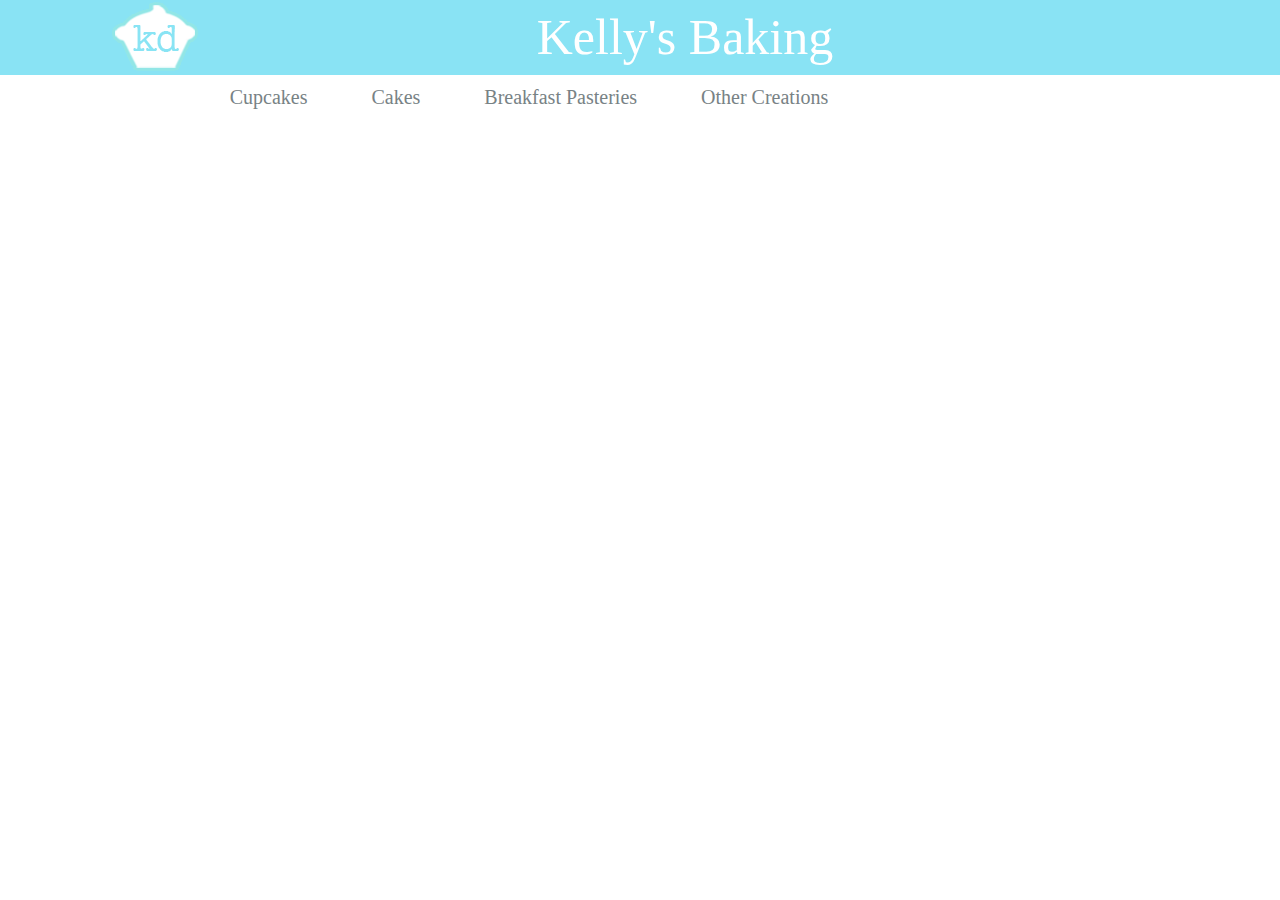
<file: cupcake.html>
<!DOCTYPE html>
<html>
<head>
<!--Start of web page information-->
	<title>Kelly's Baking</title>
	<meta name="description"
		content="Kelly's Cupcakes"/>
	<meta http-equiv="author"
		content="Kelly Donahoe"/>
	<meta name="keywords"
		content="baking, upcake, Kelly, Donahoe"/>
<!--End of web page information-->

<link href="stylesheet.css" type="text/css" rel="stylesheet"/>

</head>



<body>

<div id="banner">
	<div id="banner-content">
		<a href="index.html">Kelly's Baking</a>
		<a href="index.html"><img src="images/logo.png"/></a>
	</div>
</div>

<!--Navigation Bar-->

<ul id="nav-subpages">
	<li><a href="">Cupcakes</a></li>
	<li><a href="">Cakes</a></li>
	<li><a href="">Breakfast Pasteries<a/></li>
	<li><a href="">Other Creations</a></li>
</ul>
<!-- End navigation bar -->



</body>

</html>
</file>
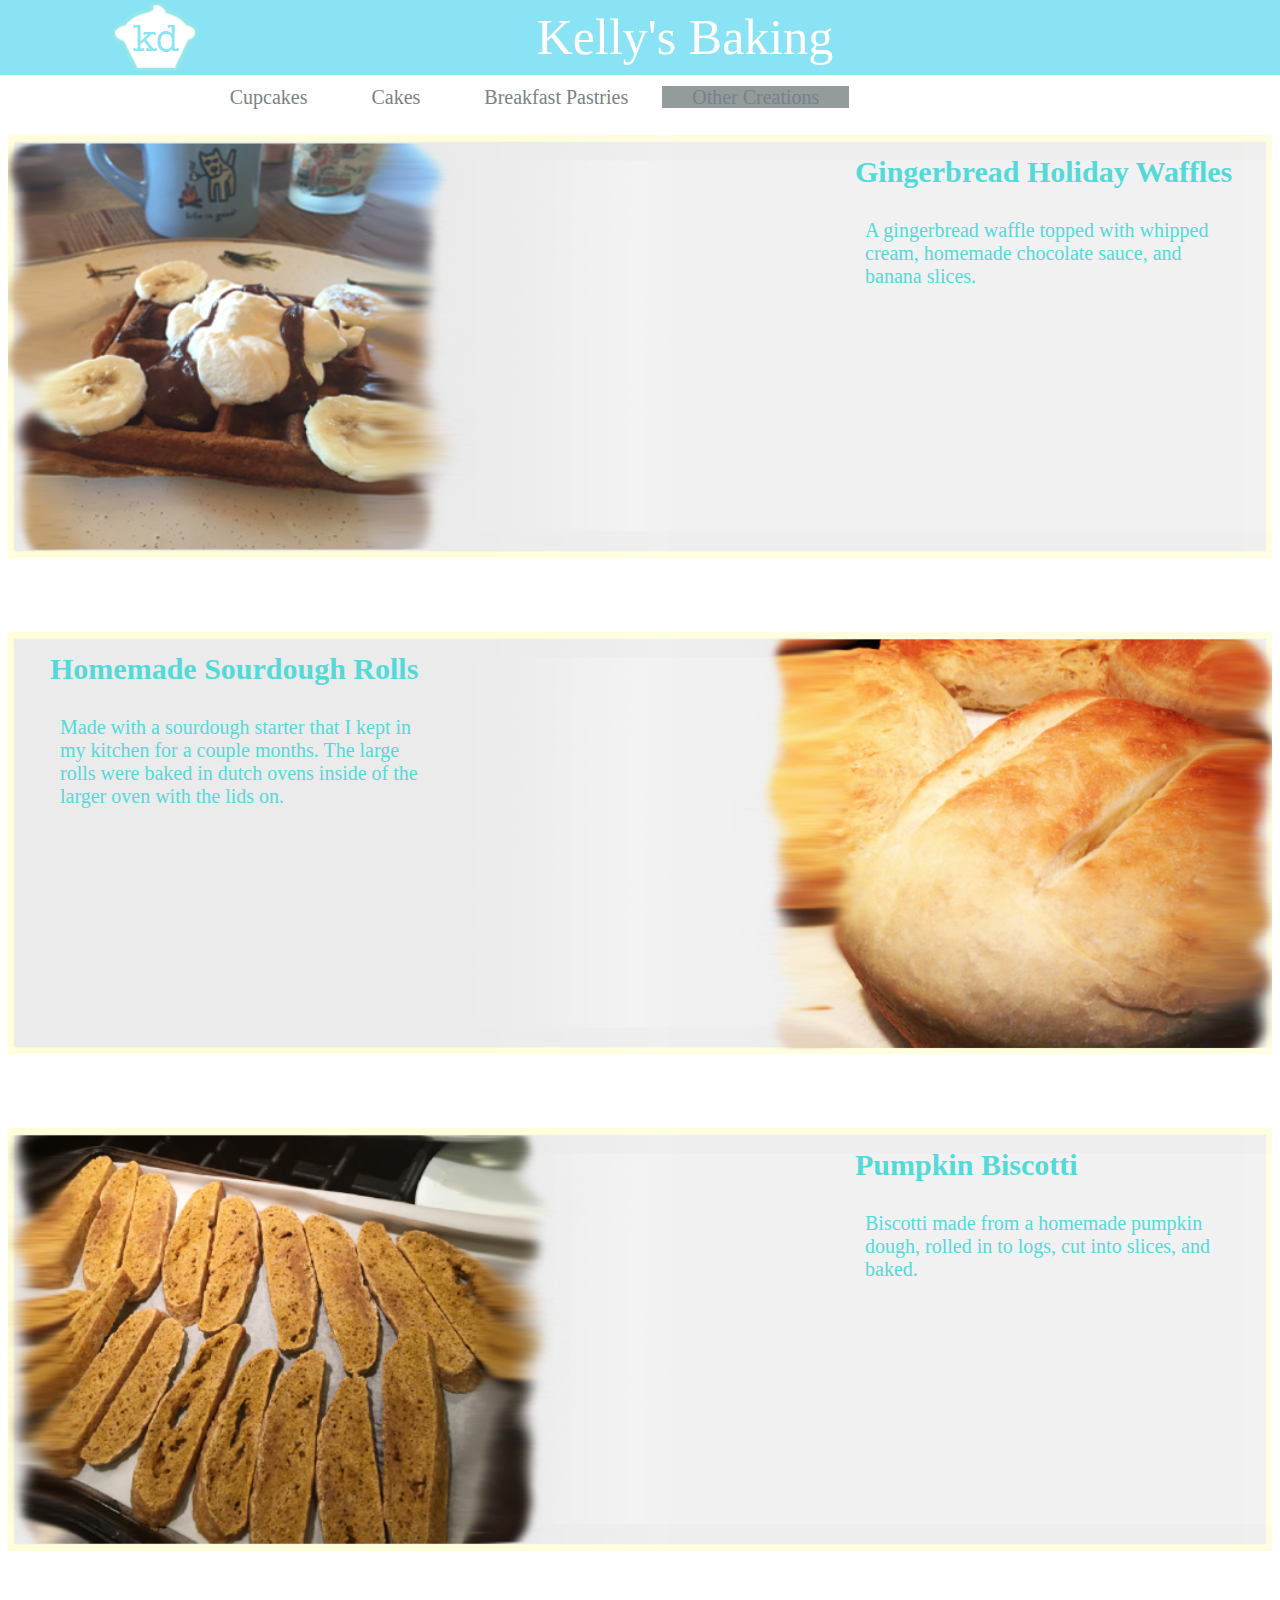
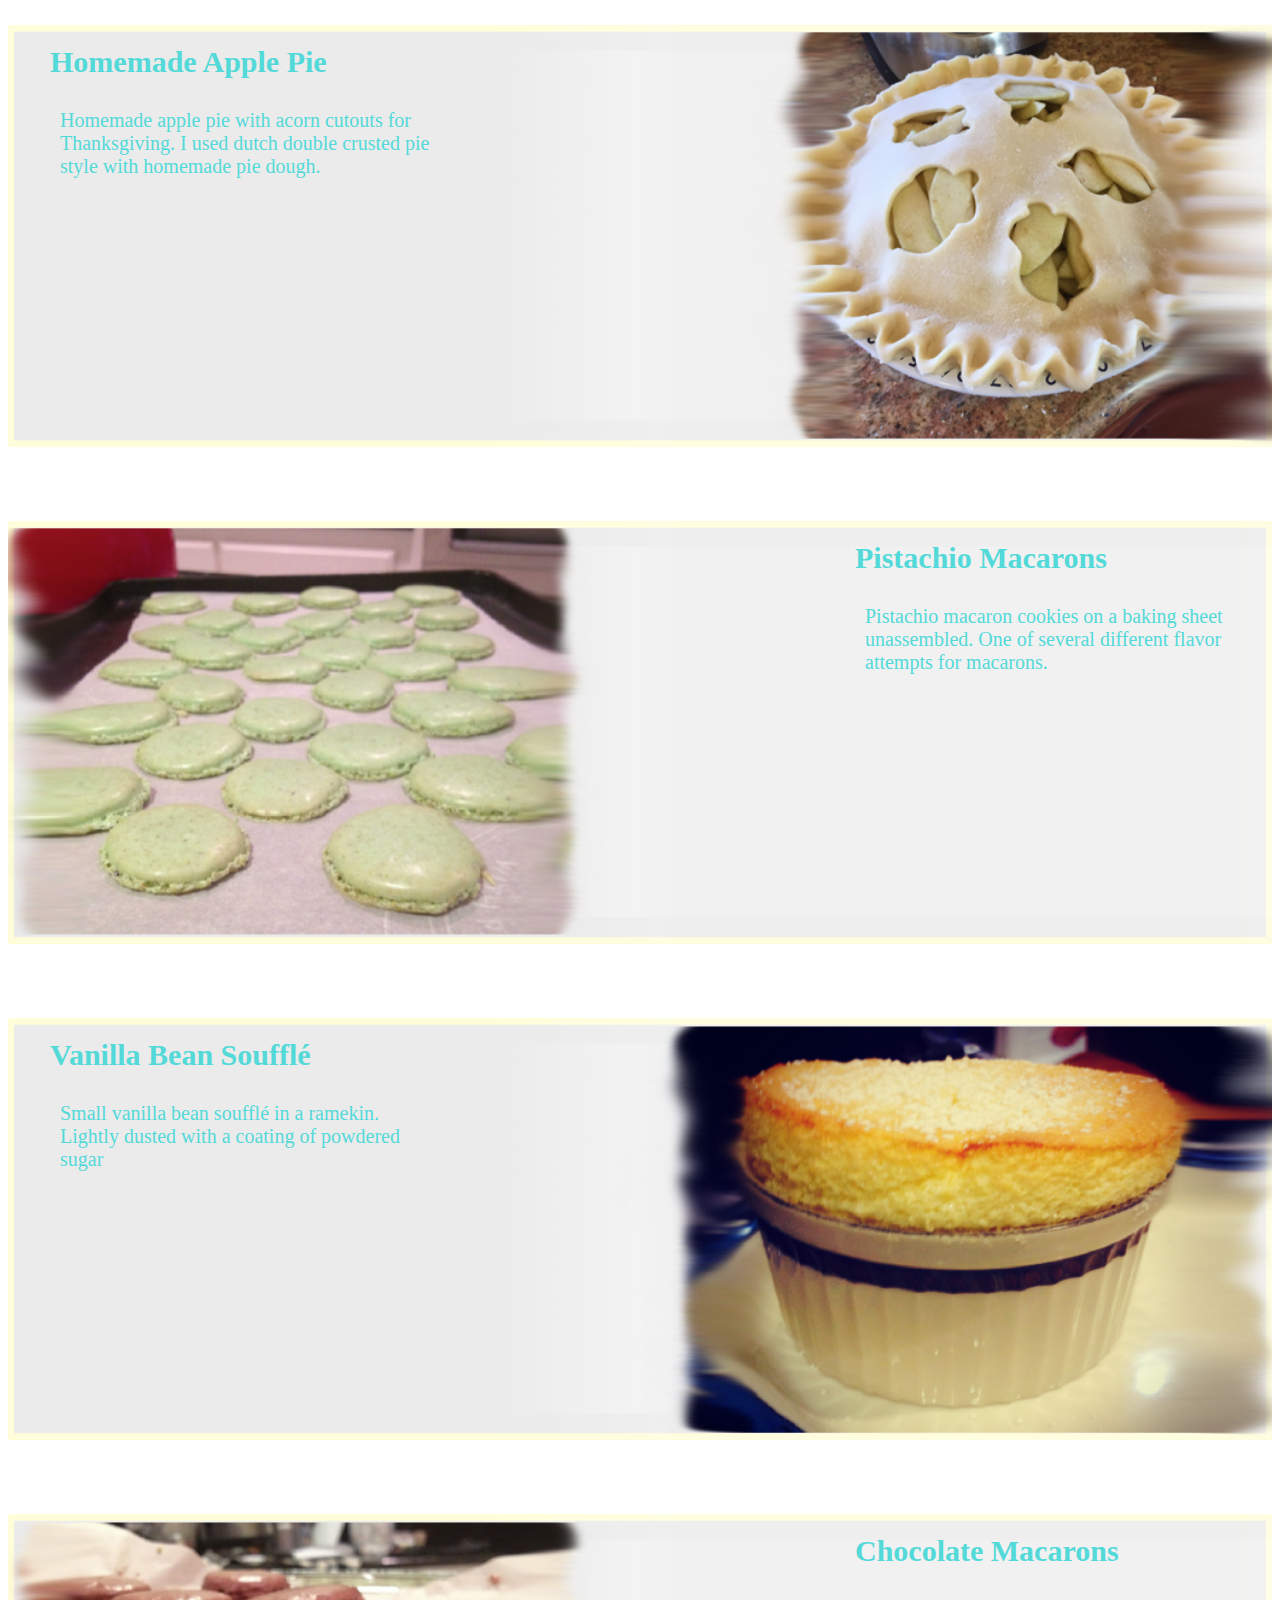
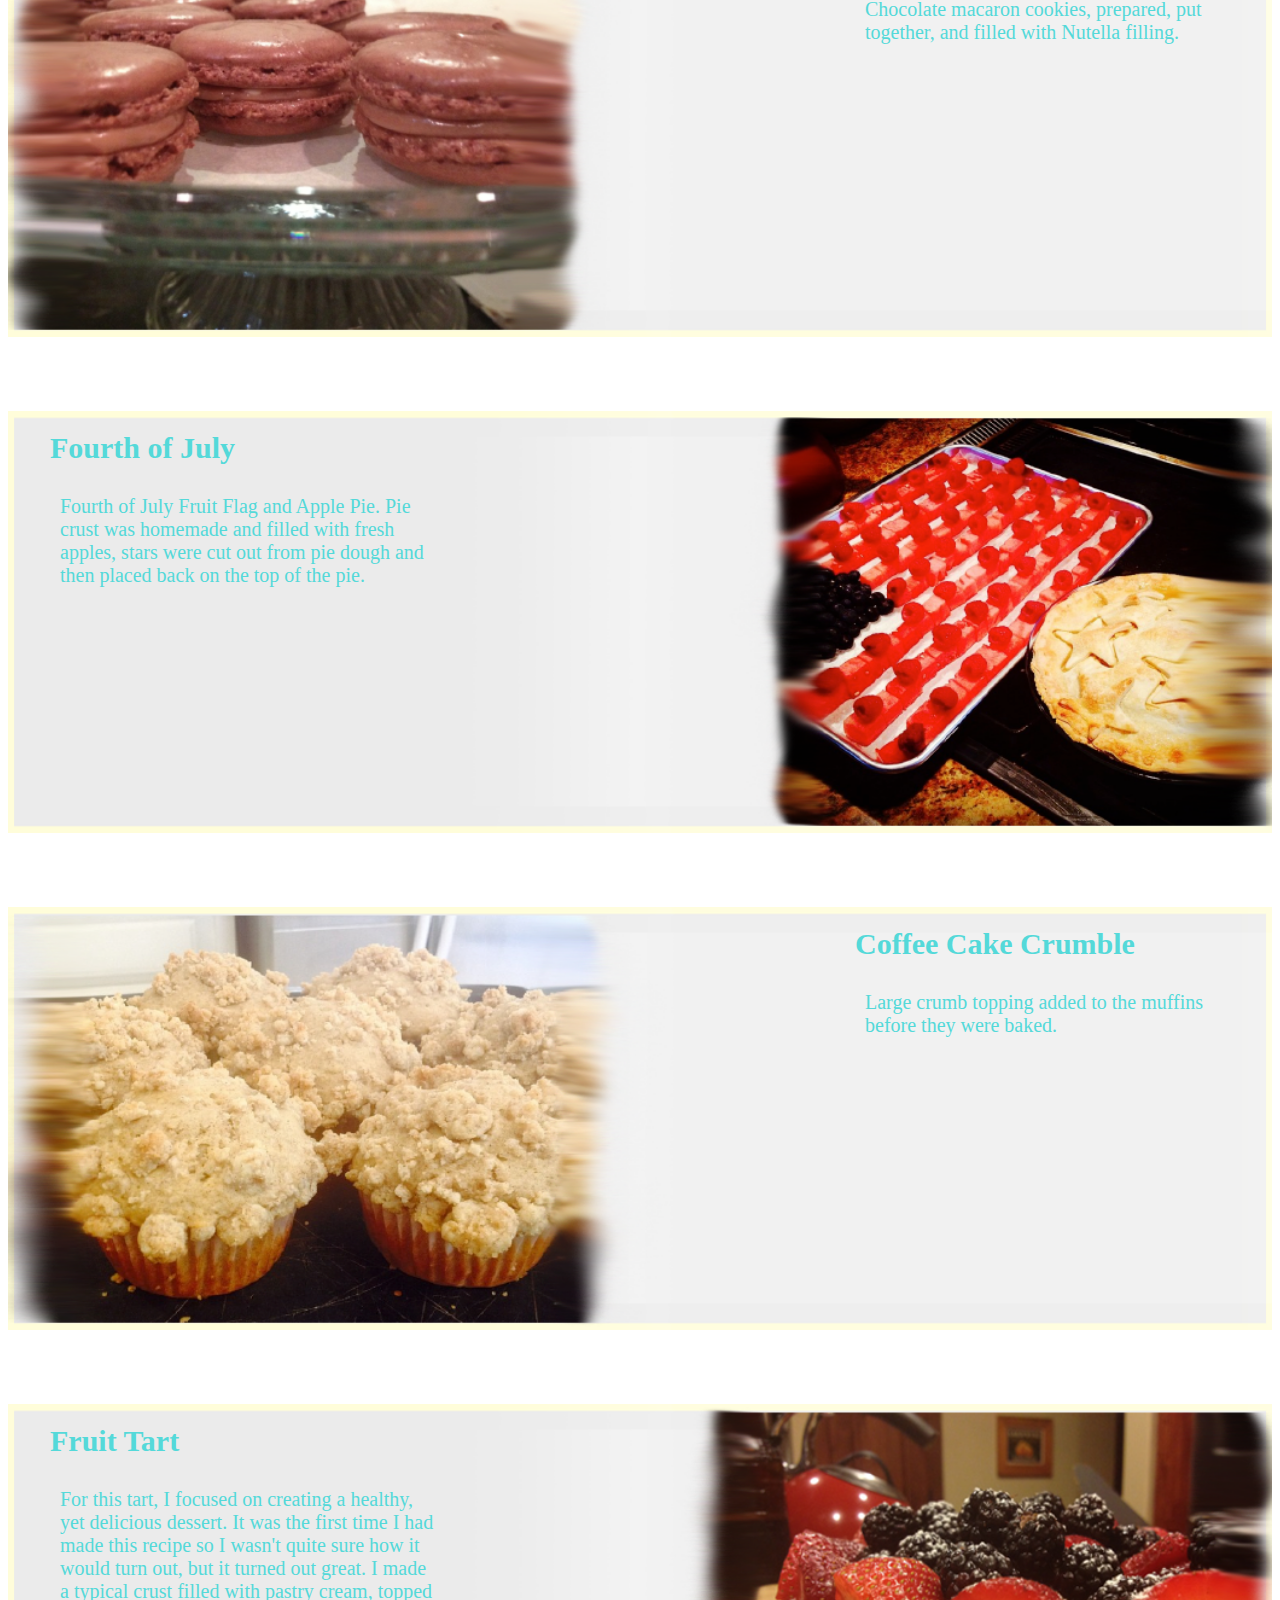
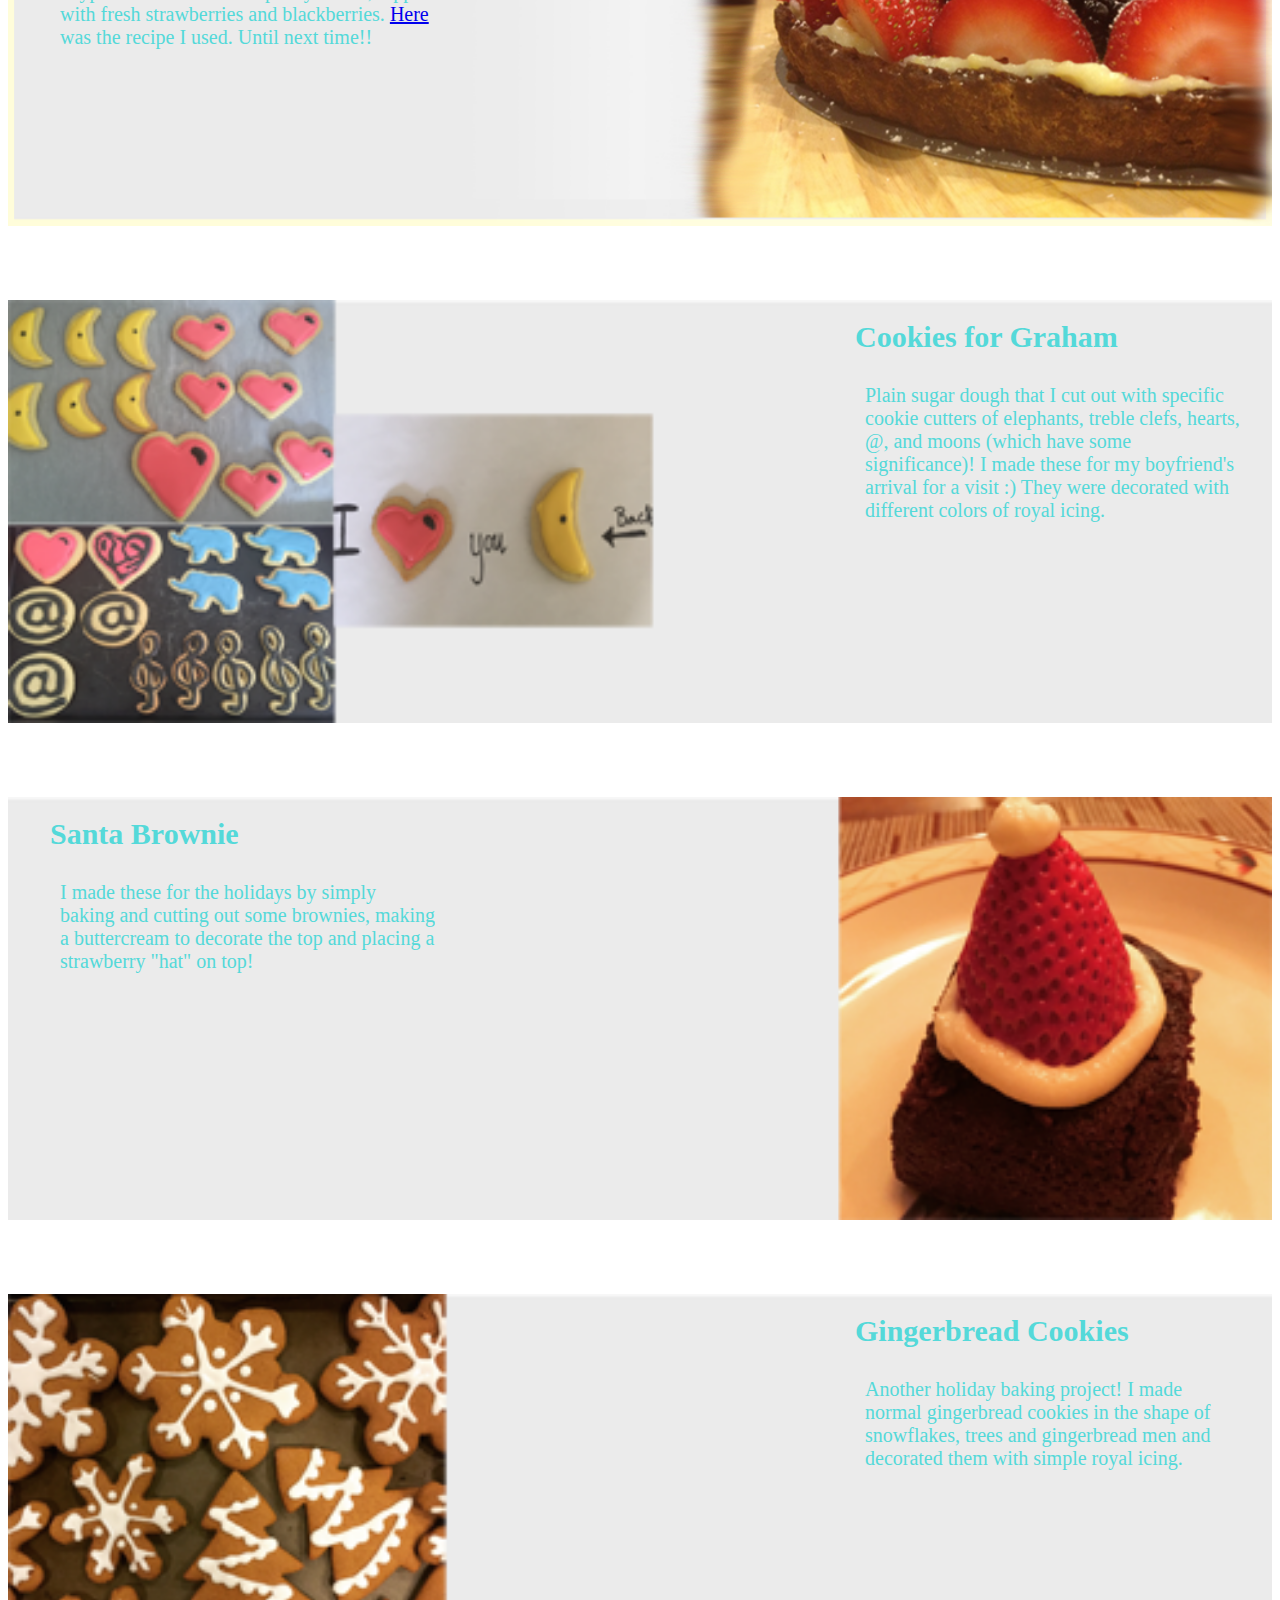
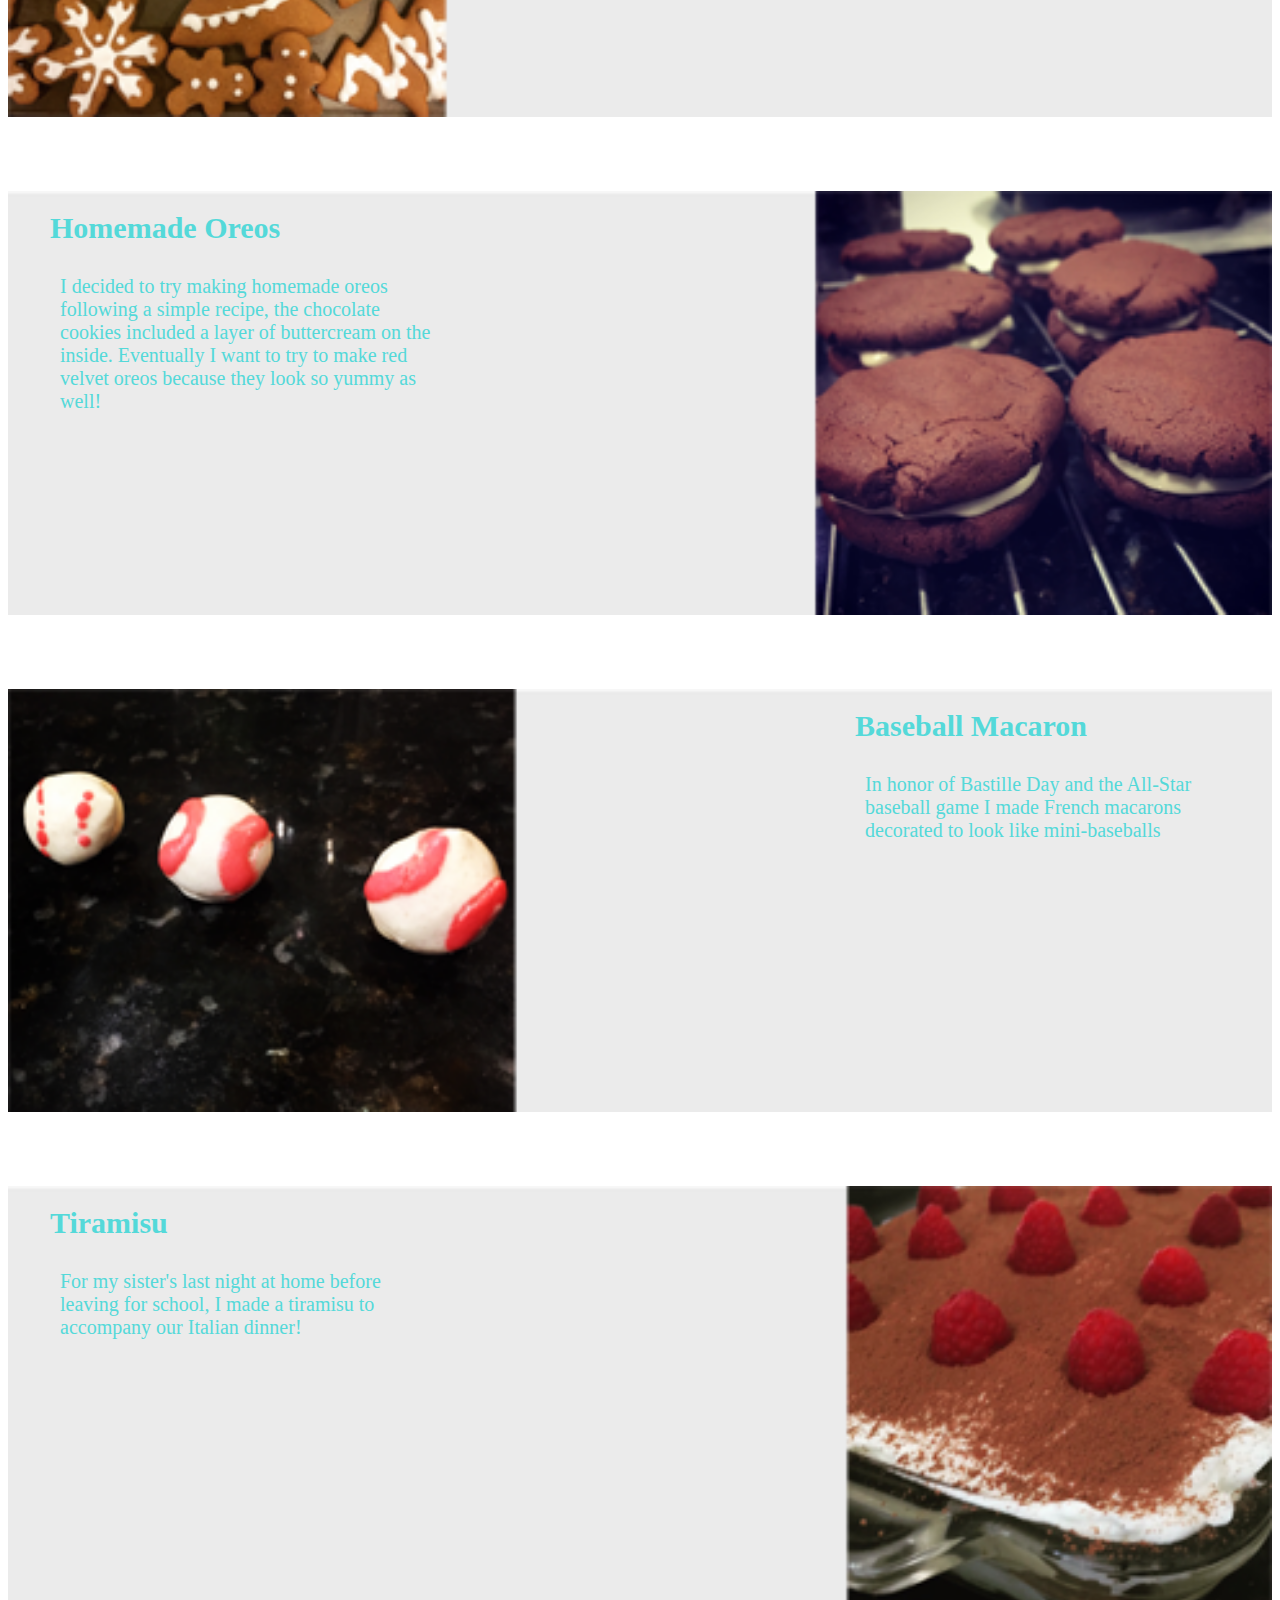
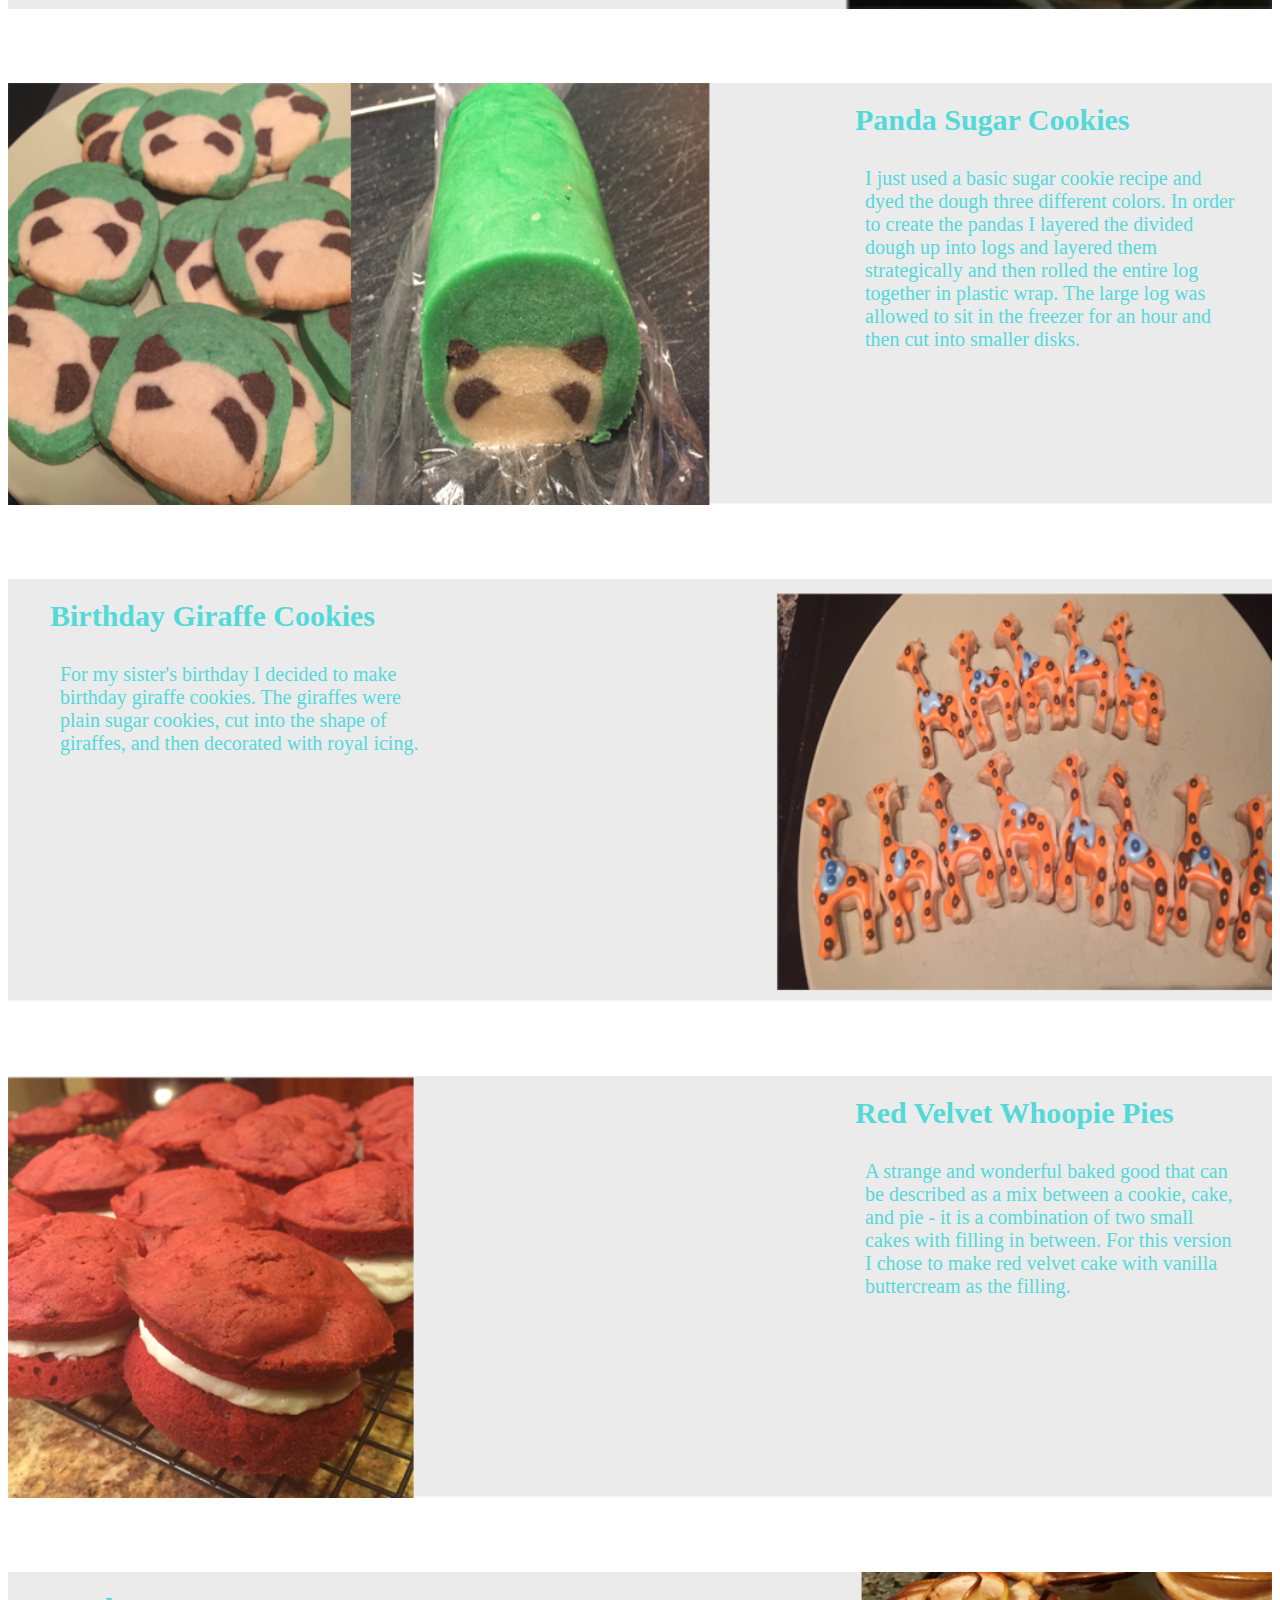
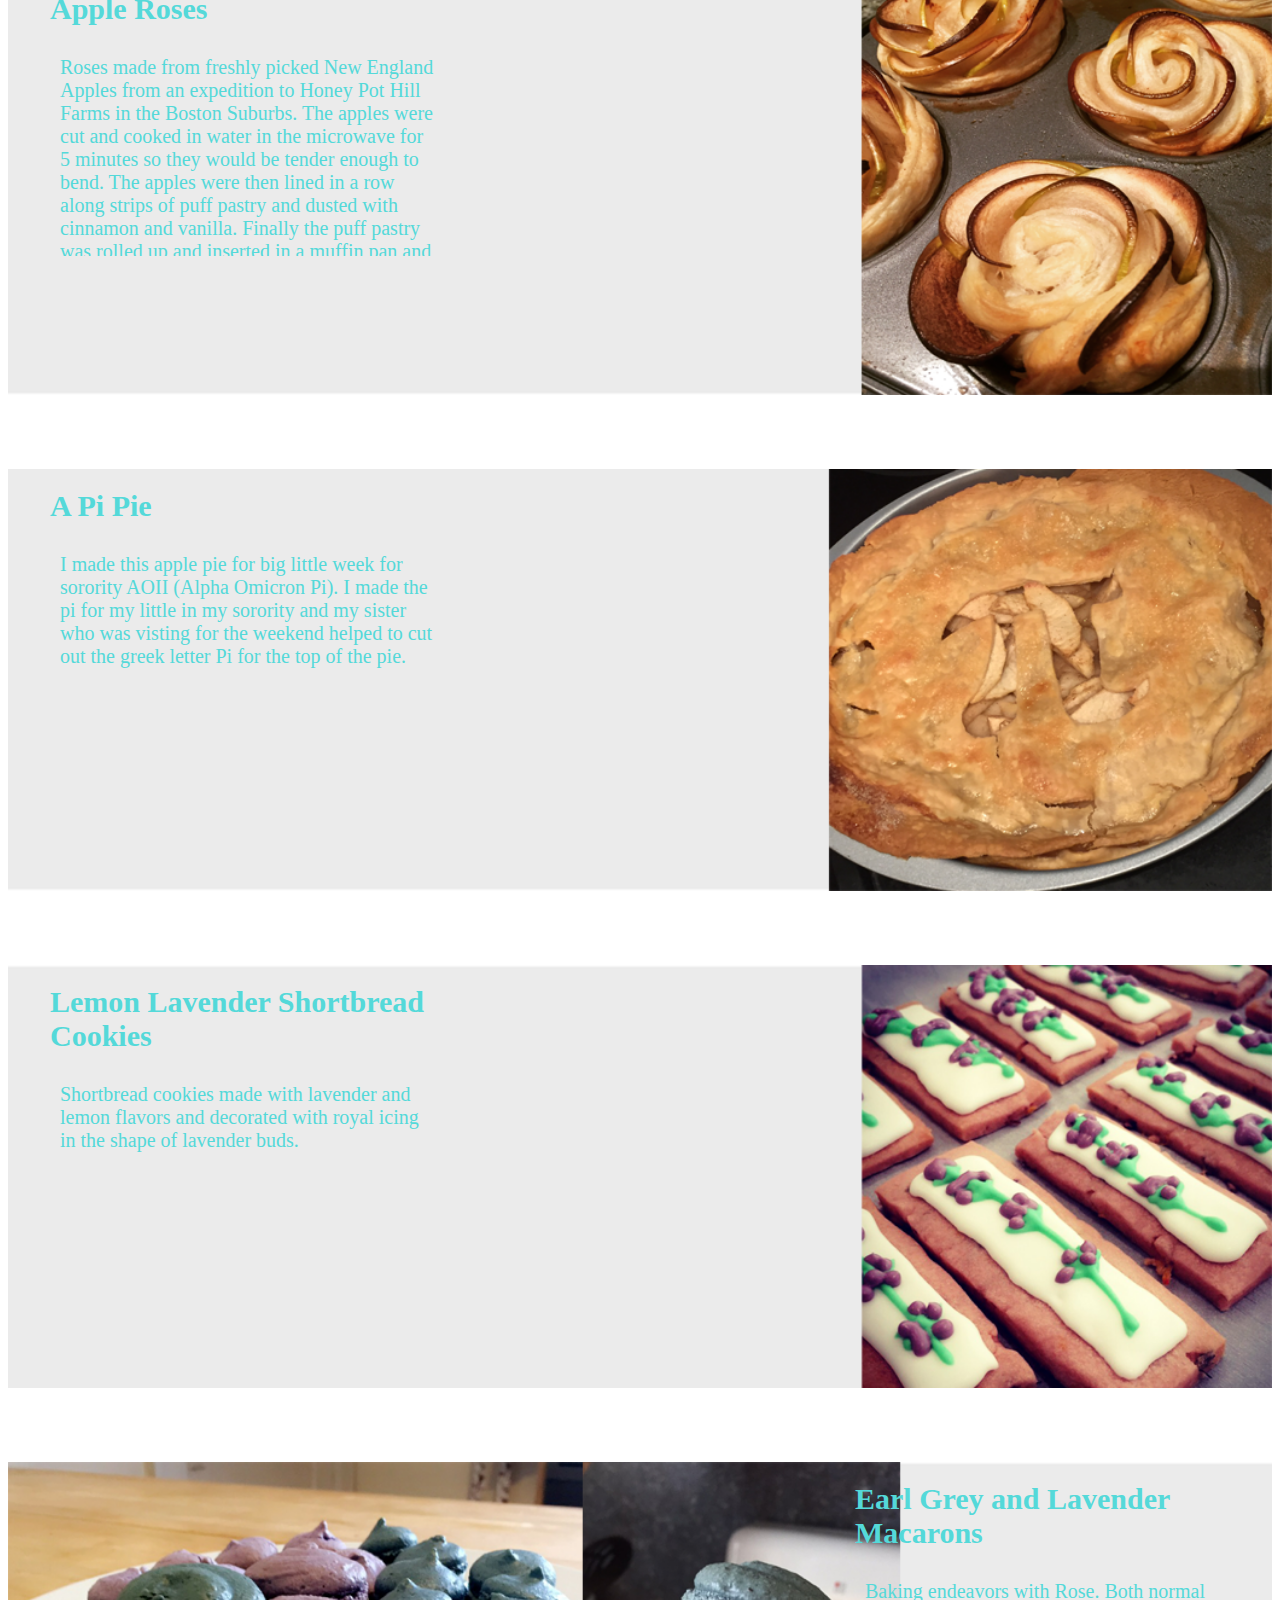
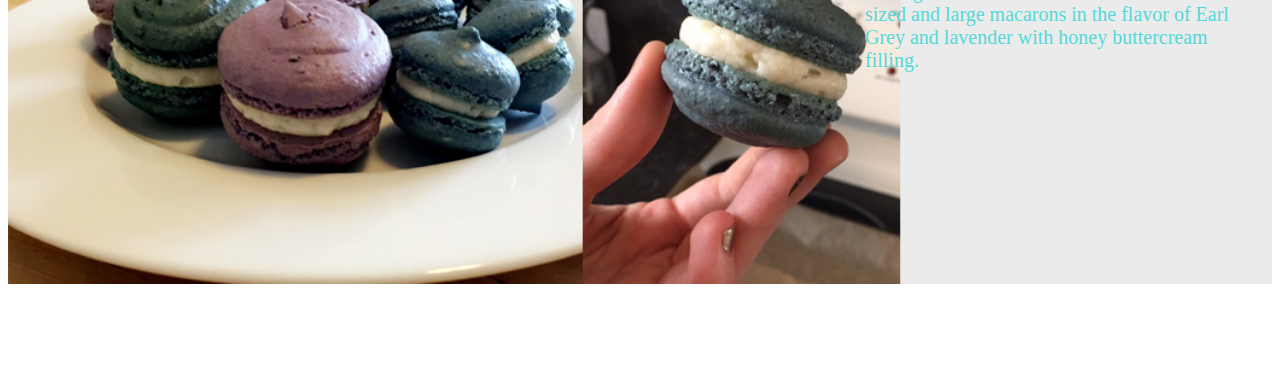
<file: other_creations.html>
<!DOCTYPE html>
<html>
<head>
<!--Start of web page information-->
	<title>Kelly's Baking - Cupcakes</title>
	<meta name="description"
		content="Kelly's Other Creations"/>
	<meta http-equiv="author"
		content="Elizabeth Liu"/>
	<meta name="keywords"
		content="baking, waffle, macaron, pie, Kelly, Donahoe"/>
<!--End of web page information-->

<link href="stylesheet.css" type="text/css" rel="stylesheet"/>

</head>



<body>

<div id="banner">
	<div id="banner-content">
		<a href="index.html">Kelly's Baking</a>
		<a href="index.html"><img src="images/logo.png"></a>
	</div>
</div>

<!--Navigation Bar-->

<ul id="nav-subpages">
	<li><a href="cupcakes.html">Cupcakes</a></li>
	<li><a href="cakes.html">Cakes</a></li>
	<li><a href="breakfast_pastries.html">Breakfast Pastries<a/></li>
	<li class="active"><a href="other_creations.html">Other Creations</a></li>
</ul>
<!-- End navigation bar -->

<!-- POST 1 -->
<div class="post_new">
	<div class="treat_info right_treat">
		<h3>Gingerbread Holiday Waffles</h3>
		<p>A gingerbread waffle topped with whipped cream, homemade chocolate sauce, and banana slices.</p>
	</div>
	<img src="images/waffle.png"/>	
</div>

<!-- POST 2 -->
<div class="post_new">
	<div class="treat_info left_treat">
		<h3>Homemade Sourdough Rolls</h3>
		<p>Made with a sourdough starter that I kept in my kitchen for a couple months. The large rolls were baked in dutch ovens inside of the larger oven with the lids on.</p>
	</div>
	<img src="images/bread.png"/>
</div>

<!-- POST 3 -->
<div class="post_new">
	<div class="treat_info right_treat">
		<h3>Pumpkin Biscotti</h3>
		<p>Biscotti made from a homemade pumpkin dough, rolled in to logs, cut into slices, and baked.</p>
	</div>
	<img src="images/biscotti.png"/>
</div>

<!-- POST 4 -->
<div class="post_new">
	<div class="treat_info left_treat">
		<h3>Homemade Apple Pie</h3>
		<p>Homemade apple pie with acorn cutouts for Thanksgiving. I used dutch double crusted pie style with homemade pie dough.</p>
	</div>
	<img src="images/pie.png"/>
</div>

<!-- POST 5 -->
<div class="post_new">
	<div class="treat_info right_treat">
		<h3>Pistachio Macarons</h3>
		<p>Pistachio macaron cookies on a baking sheet unassembled. One of several different flavor attempts for macarons.</p>
	</div>
	<img src="images/macaron.png"/>
</div>
 
<!-- POST 6 -->
<div class="post_new">
	<div class="treat_info left_treat">
		<h3>Vanilla Bean Souffl&eacute;</h3>
		<p>Small vanilla bean souffl&eacute; in a ramekin. Lightly dusted with a coating of powdered sugar</p>
	</div>
	<img src="images/souffle.png"/>
</div>

<!-- POST 7 -->
<div class="post_new">
	<div class="treat_info right_treat">
		<h3>Chocolate Macarons</h3>
		<p>Chocolate macaron cookies, prepared, put together, and filled with Nutella filling.</p>
	</div>
	<img src="images/chocolate_macaron.png"/>
</div>

<!-- POST 8 -->
<div class="post_new">
	<div class="treat_info left_treat">
		<h3>Fourth of July</h3>
		<p>Fourth of July Fruit Flag and Apple Pie. Pie crust was homemade and filled with fresh apples, stars were cut out from pie dough and then placed back on the top of the pie. </p>
	</div>
	<img src="images/4th_of_july.png"/>
</div>

<!-- Post 9 -->
<div class="post_new">
	<div class="treat_info right_treat">
		<h3>Coffee Cake Crumble</h3>
		<p>Large crumb topping added to the muffins before they were baked.</p>
	</div>	
	<img src="images/coffee_cupcakes.png"/>
</div>

<!-- Post 10 -->
<div class="post_new">
	<div class="treat_info left_treat">
		<h3>Fruit Tart</h3>
		<p>For this tart, I focused on creating a healthy, yet delicious dessert. It was the first time I had made this recipe so I wasn't quite sure how it would turn out, but it turned out great. I made a typical crust filled with pastry cream, topped with fresh strawberries and blackberries. <a href="http://www.joyofbaking.com/FruitTart.html" target="_blank">Here</a> was the recipe I used. Until next time!! </p>
	</div>
	<img src="images/fruit_tart.png"/>
</div>

<!-- Post 11  -->
<div class="post_new">
        <div class="treat_info right_treat">
                <h3>Cookies for Graham</h3>
                <p>Plain sugar dough that I cut out with specific cookie cutters of elephants, treble clefs, hearts, @, and moons (which have some significance)! I made these for my boyfriend's arrival for a visit :) They were decorated with different colors of royal icing.     </p>
        </div>
        <img src="images/Graham_cookies.png"/>
</div>

<!-- Post 12 -->
<div class="post_new">
        <div class="treat_info left_treat">
                <h3>Santa Brownie</h3>
                <p>I made these for the holidays by simply baking and cutting out some brownies, making a buttercream to decorate the top and placing a strawberry "hat" on top! </p>
        </div>
        <img src="images/santa_brownie.png"/>
</div>

<!-- Post 13 -->
<div class="post_new">
        <div class="treat_info right_treat">
                <h3>Gingerbread Cookies</h3>
                <p>Another holiday baking project! I made normal gingerbread cookies in the shape of snowflakes, trees and gingerbread men and decorated them with simple royal icing.  </p>
        </div>
        <img src="images/gingerbread_cookies.png"/>
</div>

<!-- Post 14 -->
<div class="post_new">
        <div class="treat_info left_treat">
                <h3> Homemade Oreos</h3>
                <p>I decided to try making homemade oreos following a simple recipe, the chocolate cookies included a layer of buttercream on the inside. Eventually I want to try to make red velvet oreos because they look so yummy as well! </p>
        </div>
        <img src="images/homemade_oreos.png"/>
</div>

<!-- Post 15 -->
<div class="post_new">
        <div class="treat_info right_treat">
                <h3>Baseball Macaron</h3>
                <p>In honor of Bastille Day and the All-Star baseball game I made French macarons decorated to look like mini-baseballs  </p>
      	 </div>
        <img src="images/baseball_m.png"/>
</div>

<!-- Post 10 -->
<div class="post_new">
        <div class="treat_info left_treat">
                <h3>Tiramisu</h3>
                <p>For my sister's last night at home before leaving for school, I made a tiramisu to accompany our Italian dinner! </p> 
        </div>
        <img src="images/Tiramisu.png"/>
</div>

<!-- Post 11 -->
<div class="post_new">
        <div class="treat_info right_treat">
                <h3> Panda Sugar Cookies </h3>
                <p> I just used a basic sugar cookie recipe and dyed the dough three different colors. In order to create the pandas I layered the divided dough up into logs and layered them strategically and then rolled the entire log together in plastic wrap. The large log was allowed to sit in the freezer for an hour and then cut into smaller disks.  </p> 
        </div>
        <img src="images/Pandacookies.png"/>
</div>

<!-- Post 12 -->
<div class="post_new">
        <div class="treat_info left_treat">
                <h3> Birthday Giraffe Cookies </h3>
                <p> For my sister's birthday I decided to make birthday giraffe cookies. The giraffes were plain sugar cookies, cut into the shape of giraffes, and then decorated with royal icing.   </p> 
        </div>
        <img src="images/BirthdayGiraffes.png"/>
</div>

<!-- Post 13 -->
<div class="post_new">
        <div class="treat_info right_treat">
                <h3> Red Velvet Whoopie Pies </h3>
                <p> A strange and wonderful baked good that can be described as a mix between a cookie, cake, and pie - it is a combination of two small cakes with filling in between. For this version I chose to make red velvet cake with vanilla buttercream as the filling.  </p> 
        </div>
        <img src="images/Redvelvetwhoopiepies.png"/>
</div>

<!-- Post 14 -->
<div class="post_new">
        <div class="treat_info left_treat">
                <h3> Apple Roses </h3>
                <p> Roses made from freshly picked New England Apples from an expedition to Honey Pot Hill Farms in the Boston Suburbs. The apples were cut and cooked in water in the microwave for 5 minutes so they would be tender enough to bend. The apples were then lined in a row along strips of puff pastry and dusted with cinnamon and vanilla. Finally the puff pastry was rolled up and inserted in a muffin pan and baked until golden brown. </p> 
        </div>
        <img src="images/AppleRoses.png"/>
</div>

<!-- Post 15 -->
<div class="post_new">
        <div class="treat_info left_treat">
                <h3> A Pi Pie  </h3>
                <p> I made this apple pie for big little week for sorority AOII (Alpha Omicron Pi). I made the pi for my little in my sorority and my sister who was visting for the weekend helped to cut out the greek letter Pi for the top of the pie.   </p> 
        </div>
        <img src="images/PiPie.png"/>
</div>
	
<!-- Post 16 -->
<div class="post_new">
        <div class="treat_info left_treat">
                <h3> Lemon Lavender Shortbread Cookies  </h3>
                <p> Shortbread cookies made with lavender and lemon flavors and decorated with royal icing in the shape of lavender buds. </p> 
        </div>
        <img src="images/Lavendercookies.png"/>
</div>

<!-- Post 17 -->
<div class="post_new">
        <div class="treat_info right_treat">
                <h3> Earl Grey and Lavender Macarons </h3>
                <p> Baking endeavors with Rose. Both normal sized and large macarons in the flavor of Earl Grey and lavender with honey buttercream filling. </p> 
        </div>
        <img src="images/Macarons.png"/>
</div>
	
</body>

</html>
</file>
<file: stylesheet.css>
div#banner {
	position: absolute;
	top: 0;
	left:0;
	width: 100%;
	height: 75px;
	background-color: rgba(48,206,235,.57);
}

div#banner-content {
	font-family: "lucida handwriting";
	font-size: 50px;
	color: white;
	text-align: center;
	vertical-align: middle;
	padding-top: 2px;
	/*-webkit-text-stroke: .2px rgb(146,235,235);*/
}

div#banner-content img {
	position: fixed;
	float:left;
	position: relative;
	left: 110px;
	vertical-align: middle;
	bottom: 2px;
}

ul#nav {
	padding-top: 70px;
	margin-left: 12%;
	margin-right: 8%;
	/*width: 70%;
	margin-right: auto;
	margin-left: auto;
	position:absolute;*/

}

#nav li {
	display: inline;
	font-family: "american typewriter";
	font-size: 20px;
	padding-right: 30px;
	padding-left: 30px;
} 

#nav a:link {
	text-decoration: none;
	color: rgb(120,130,133);
}

#nav a:visited {
	text-decoration: none;
	color: rgb(120,130,133);
}

#nav a:hover {
	text-decoration: none;
	color: rgb(100,155,245);
	/*color: rgb(47,92,34);*/
	font-size: 21px;
	font-style: bold;

}


h1 {
	font-family: "american typewriter";
	font-size: 30px;
	font-style: bold;
	color: rgb(48,206,235);
	margin-left: 10%;
	margin-top: 3%;
}

h2 {
	font-family: "lucida handwriting";
	font-size: 20px;
	font-style: bold;
	color: rgb(105,176,94);
	margin-left: 10%;
}

p {
	font-family: "american typewriter";
	font-size: 16px;
	color: rgb(39,39,39);
	/*margin-left: 110px;*/
	margin-left: 10%;
	margin-right: 0;
	position: relative;
	width: 475px;

	}

/*start slideshow*/

.slide-viewer {
	position: relative;
	overflow: hidden;
	height: 328px;
}

.slide-group {
	width: 100%;
	height: 100%;
	position: relative;
}

.slide {
	width: 100%;
	height: 100%;
	display: none;
	position: absolute;
}

.slide:first-child {
	display: block;
}

/*end slideshow*/


div#kelly {
	position: relative;
	float: right;
	width: 200px;
	margin-right: 12%;
	padding-bottom: 0;
}


div#kelly a:link {
	font-family: "american typewriter";
	/*float: right;*/
	font-size: 24px;
	font-style: bold;
	color: rgb(206,194,11);
	text-decoration: none;
}

div#kelly a:hover {
	font-size: 20px;
	text-decoration: underline;
	font-style: bold;
	color: rgb(217,113,224);
}


ul#nav-subpages {
	padding-top: 70px;
	margin-left: 12%;
	margin-right: 8%;
	/*width: 70%;
	margin-right: auto;
	margin-left: auto;
*/}

#nav-subpages li {
	display: inline;
	font-family: "american typewriter";
	font-size: 20px;
	padding-right: 30px;
	padding-left: 30px;
}

#nav-subpages a:link {
	text-decoration: none;
	color: rgb(120,130,133);
}

#nav-subpages a:visited {
	text-decoration: none;
	color: rgb(120,130,133);
}

#nav-subpages a:hover {
	text-decoration: none;
	color: rgb(100,155,245);
	/*color: rgb(47,92,34);*/
	font-size: 21px;
	font-style: bold;
}


#nav-subpages li.active {
	text-decoration: none;
	font-family: "american typewriter";
	font-size: 20px;
	color: rgb(255,255,255);
	background-color: rgb(147,155,157);
}

#nav-subpages li.active a:hover {
	text-decoration: none;
	font-size: 20px;
	font-family: "american typewriter";
	color: white;
	background-color: rgb(147,155,157);
}

#nav-subpages li.active a:visited {
	text-decoration: none;
	font-size: 20px;
	font-family: "american typewriter";
	color: white;
	background-color: rgb(147,155,157);
}

div#banner-content a:link {
	font-family: "lucida handwriting";
	font-size: 50px;
	color: white;
	text-align: center;
	vertical-align: middle;
	padding-top: 2px;
	text-decoration: none;
	/*-webkit-text-stroke: .2px rgb(146,235,235);*/
}

div#banner-content a:active {
	font-family: "lucida handwriting";
	font-size: 50px;
	color: white;
	text-align: center;
	vertical-align: middle;
	padding-top: 2px;
	text-decoration: none;
}

div#banner-content a:visited {
	font-family: "lucida handwriting";
	font-size: 50px;
	color: white;
	text-align: center;
	vertical-align: middle;
	padding-top: 2px;
	text-decoration: none;
} 
/*
 #post1 img {
 	position: relative;
 	padding-top: 10px;
 	width:100%;
 	height:100%;
 }

 #post1 h3 {
 	font-family: "american typewriter";
 	font-size: 30px;
 	font-style: bold;
 	position: absolute;
 	top: 18%;
 	right: 14%;
 	color: rgb(84,217,217);
 }

 #post1 p {
 	font-family: "rockwell";
 	font-size: 20px;
 	position: absolute;
 	top: 27%;
 	right: 4%;
 	width: 35%;
 	color: rgb(39,39,39);
 }*/

/* saul added this on Sun Dec  7 19:15:25 EST 2014 */

.post_new img {
 	padding-top: 10px;
 	padding-bottom: 60px;
 	width:100%;
 	height:100%;
}

.post_new .treat_info {
	position: absolute;
	width: 100px;
}

.post_new .right_treat {
	right: 325px;
}

.post_new .left_treat {
	left: 50px;
}

.post_new .treat_info h3 {
	font-family: "american typewriter";
 	font-size: 30px;
 	font-style: bold;
 	color: rgb(84,217,217);
 	width: 400px;
}

.post_new .treat_info p {
	font-family: "rockwell";
 	font-size: 20px;
 	color: rgb(84,217,217);
 	width: 375px;
 	height: 200px;
 	overflow-y: scroll;
}

/* end saul's changes */
/*

 #post2 img {
 	padding-top: 60px;
 	width:100%;
 	height:100%;

 }

#post3 img {
 	padding-top: 60px;
 	width:100%;
 	height:100%;
 }

#post4 img {
 	padding-top: 60px;
 	width:100%;
 	height:100%;
 }

#post5 img {
 	padding-top: 60px;
 	width:100%;
 	height:100%;
 }

#post6 img {
 	padding-top: 60px;
 	width:100%;
 	height:100%;
 }

#post7 img {
 	padding-top: 60px;
 	width:100%;
 	height:100%;
 }

#post8 img {
 	padding-top: 60px;
 	width:100%;
 	height:100%;
 }

#post9 img {
 	padding-top: 60px;
 	width:100%;
 	height:100%;
 }

#post10 img {
 	padding-top: 60px;
 	width:100%;
 	height:100%;
 }

#post11 img {
 	padding-top: 60px;
 	width:100%;
 	height:100%;
 }

#post12 img {
 	padding-top: 60px;
 	width:100%;
 	height:100%;
 }

#post13 img {
 	padding-top: 60px;
 	width:100%;
 	height:100%;
 }*/

div.slides {
	margin-right: auto;
	margin-left: auto;
}

body {
	overflow-x:hidden;
	padding-bottom: 30px;
}
</file>
